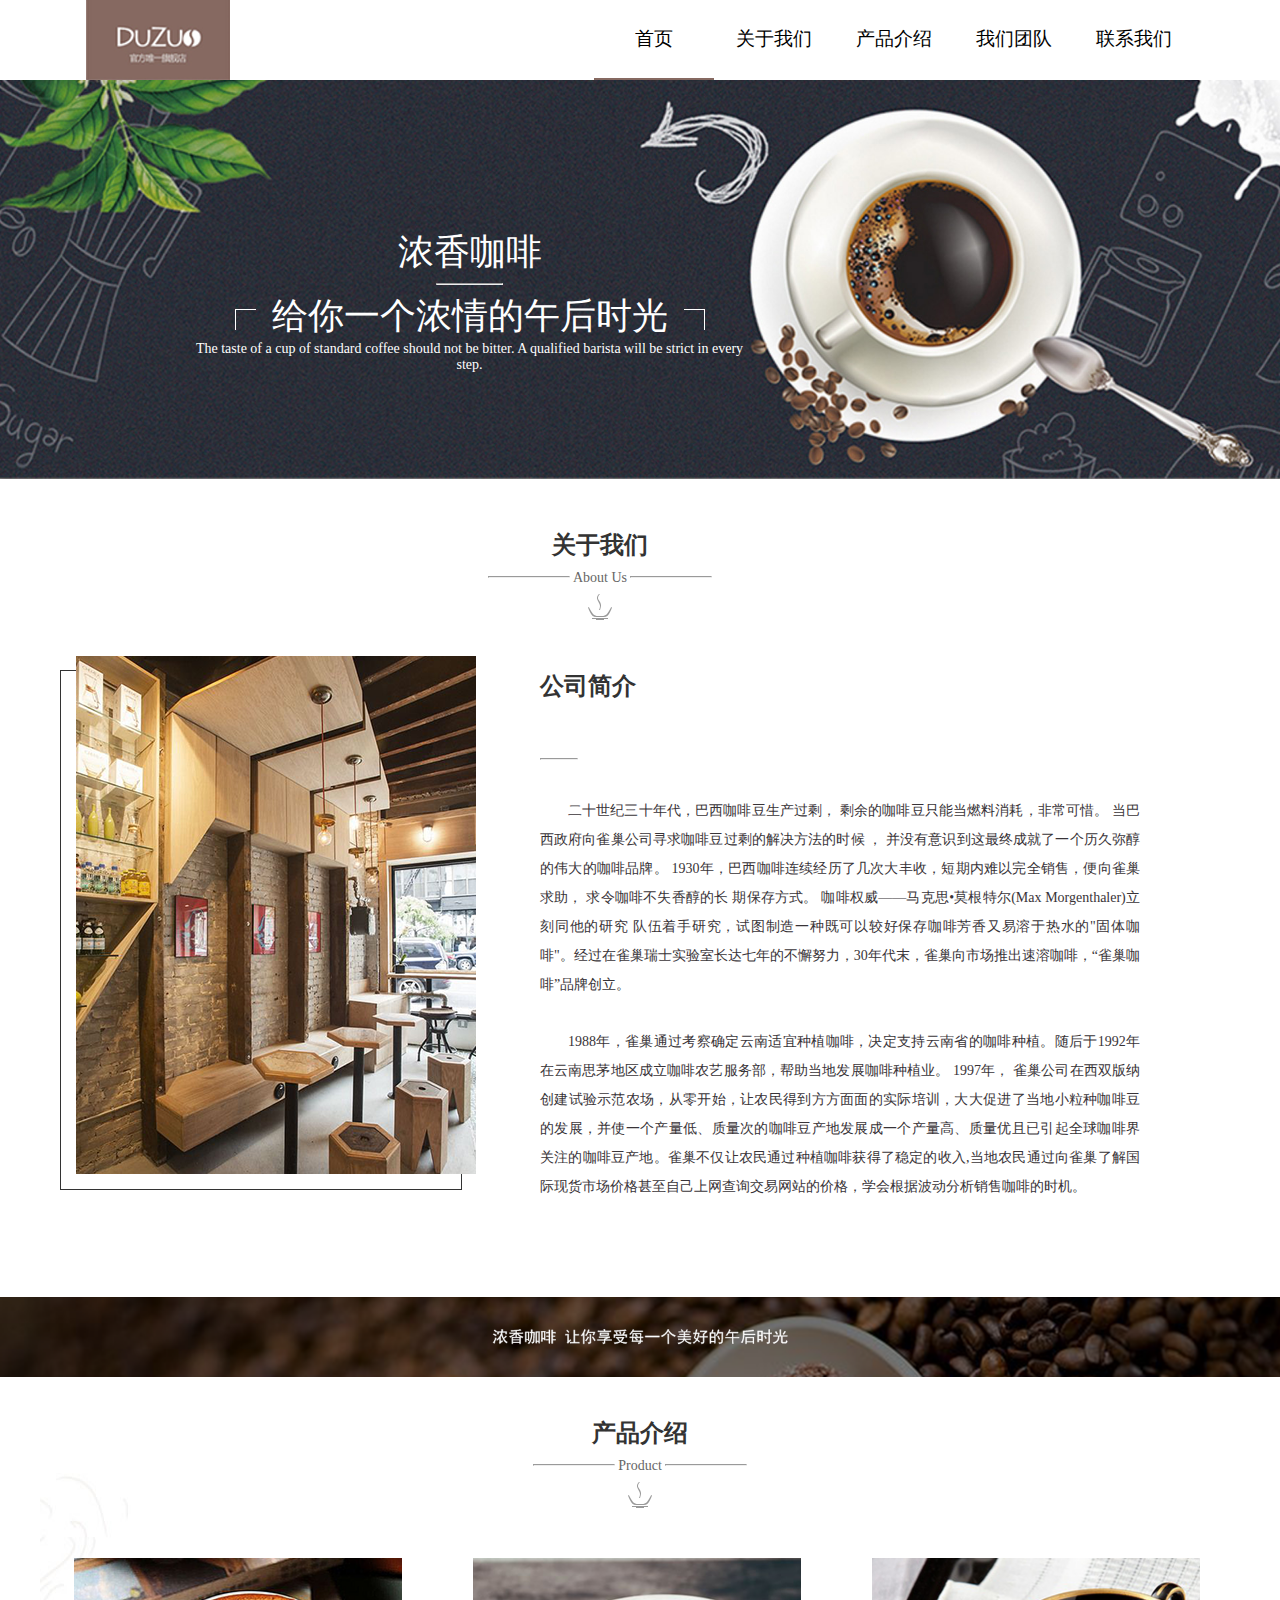
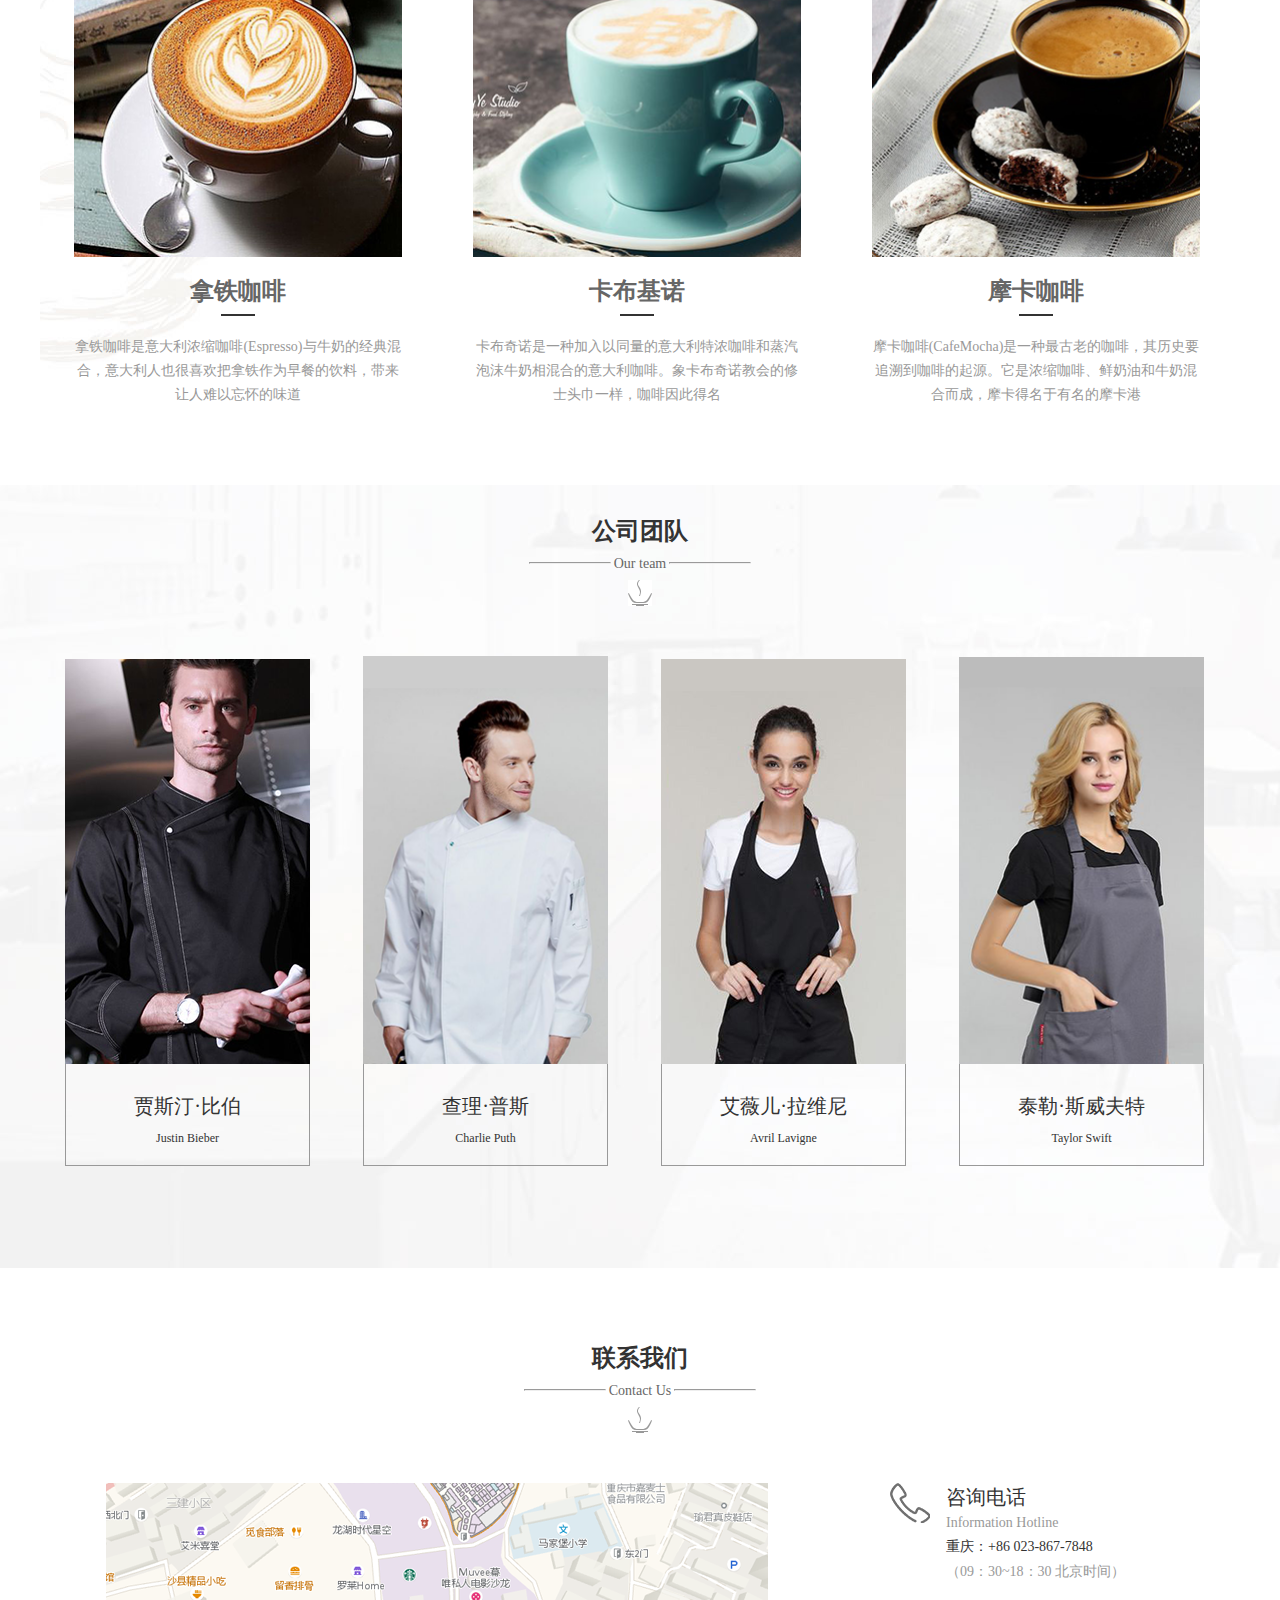
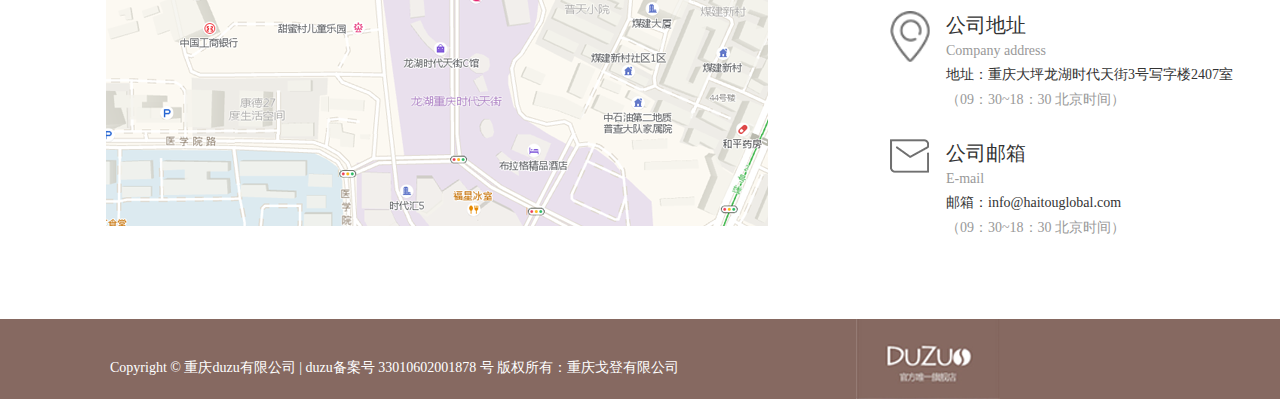
<file: code/index.html>
<!DOCTYPE html>
<html>
	<head>
		<meta charset="UTF-8">
		<title>首页</title>
		<link rel="stylesheet" type="text/css" href="css/reset.css"/>
		<link rel="stylesheet" type="text/css" href="css/index.css"/>
	</head>
	<body>
		<!--头部-->
		<header class="w1200 clearfix">
			<!--logo-->
			<div class="logo fl">
				<a href="#"><img src="images/logo.png"/></a>
			</div>
			<!--导航条-->
			<ul class="nav fr clearfix">
				<li class="nav_on"><a href="index.html">首页</a></li>
				<li><a href="about_profile.html">关于我们</a></li>
				<li><a href="product_nt.html">产品介绍</a></li>
				<li><a href="team_jsd.html">我们团队</a></li>
				<li><a href="contact.html">联系我们</a></li>
			</ul>
		</header>
		<!--内容-->
		<section class="main">
			<!--轮播图-->
			<div class="banner">
				<img src="images/index/banner1.jpg" alt=""/>
				<div class="bannerContent">
					<div class="bannerTxt">
						<h3>浓香咖啡</h3>
						<hr />
						<h3><span></span>给你一个浓情的午后时光<span></span></h3>
						<h5>The taste of a cup of standard coffee should not be bitter. A qualified barista will be strict in every step.</h5>
					</div>
				</div>
				
			</div>
			<!--About Us-->
			<div class="about w1200 clearfix">
				<div class="titles">
					<h3>关于我们</h3>
					<hr />
					<p>About Us</p>
					<hr />
					<img src="images/index/little_cofe.png" alt="" />
				</div>
				<div class="about_one fl">
					<img src="images/index/about1.png" alt=""/>
				</div>
				<div class="about_two fr">
					<h3>公司简介</h3>
					<hr />
					<p>二十世纪三十年代，巴西咖啡豆生产过剩， 剩余的咖啡豆只能当燃料消耗，非常可惜。 当巴西政府向雀巢公司寻求咖啡豆过剩的解决方法的时候 ， 并没有意识到这最终成就了一个历久弥醇的伟大的咖啡品牌。 1930年，巴西咖啡连续经历了几次大丰收，短期内难以完全销售，便向雀巢求助， 求令咖啡不失香醇的长 期保存方式。 咖啡权威——马克思•莫根特尔(Max Morgenthaler)立刻同他的研究 队伍着手研究，试图制造一种既可以较好保存咖啡芳香又易溶于热水的"固体咖啡"。经过在雀巢瑞士实验室长达七年的不懈努力，30年代末，雀巢向市场推出速溶咖啡，“雀巢咖啡”品牌创立。</p>
					<p>1988年，雀巢通过考察确定云南适宜种植咖啡，决定支持云南省的咖啡种植。随后于1992年在云南思茅地区成立咖啡农艺服务部，帮助当地发展咖啡种植业。 1997年， 雀巢公司在西双版纳创建试验示范农场，从零开始，让农民得到方方面面的实际培训，大大促进了当地小粒种咖啡豆的发展，并使一个产量低、质量次的咖啡豆产地发展成一个产量高、质量优且已引起全球咖啡界关注的咖啡豆产地。雀巢不仅让农民通过种植咖啡获得了稳定的收入,当地农民通过向雀巢了解国际现货市场价格甚至自己上网查询交易网站的价格，学会根据波动分析销售咖啡的时机。</p>
				</div>
			</div>
			<div class="banner1">
				<img src="images/index/banners.png" alt=""/>
			</div>
			<!--产品介绍-->
			<div class="product w1200 clearfix">
				<div class="titles">
					<h3>产品介绍</h3>
					<hr />
					<p>Product</p>
					<hr />
					<img src="images/index/little_cofe.png" alt="" />
				</div>
				<div class="product_one">
					<div>
						<img src="images/index/poducte1.png" alt="" />
						<div><a href="product_nt.html"><img src="images/index/search.png"/></a></div>
					</div>
					<h3><a href="product_nt.html">拿铁咖啡</a></h3>
					<hr />
					<p><a href="product_nt.html">拿铁咖啡是意大利浓缩咖啡(Espresso)与牛奶的经典混合，意大利人也很喜欢把拿铁作为早餐的饮料，带来让人难以忘怀的味道</a></p>
				</div>
				<div class="product_one">
					<div>
						<img src="images/index/poducte2.png" alt="" />
						<div><a href="product_kbjl.html"><img src="images/index/search.png"/></a></div>
					</div>
					<h3><a href="product_kbjl.html">卡布基诺</a></h3>
					<hr />
					<p><a href="product_kbjl.html">卡布奇诺是一种加入以同量的意大利特浓咖啡和蒸汽泡沫牛奶相混合的意大利咖啡。象卡布奇诺教会的修士头巾一样，咖啡因此得名</a></p>
				</div>
				<div class="product_one">
					<div>
						<img src="images/index/poducte3.png" alt="" />
						<div><a href="product_mk.html"><img src="images/index/search.png"/></a></div>
					</div>
					<h3><a href="product_mk.html">摩卡咖啡</a></h3>
					<hr />
					<p><a href="product_mk.html">摩卡咖啡(CafeMocha)是一种最古老的咖啡，其历史要追溯到咖啡的起源。它是浓缩咖啡、鲜奶油和牛奶混合而成，摩卡得名于有名的摩卡港</a></p>
				</div>
			</div>
			<!--公司团队-->
			<div class="team clearfix">
				<div class="w1200">
					<div class="titles">
						<h3>公司团队</h3>
						<hr />
						<p>Our team</p>
						<hr />
						<img src="images/index/little_cofe.png" alt="" />
					</div>
					<div class="team_one">
						<div>
							<a href="team_jsd.html"><img src="images/index/team1.png" alt=""/></a>
						</div>
						<div class="team_txt">
							<h3>贾斯汀·比伯</h3>
							<p>Justin Bieber</p>
							<div>
								<h3><a href="team_jsd.html">贾斯汀·比伯</a></h3>
								<hr />
								<p><a href="team_jsd.html">贾斯汀出生于1994年3月1日的加拿大安大略省伦敦的圣若...</a></p>
							</div>
						</div>
					</div>
					<div class="team_one">
						<div>
							<a href="team_cl.html"><img src="images/index/team2.png" alt=""/></a>
						</div>
						<div class="team_txt">
							<h3>查理·普斯</h3>
							<p>Charlie Puth</p>
							<div>
								<h3><a href="team_cl.html">查理·普斯</a></h3>
								<hr />
								<p><a href="team_cl.html">Charlie Puth</a></p>
							</div>
						</div>
					</div>
					<div class="team_one">
						<div>
							<a href="team_awe.html"><img src="images/index/team3.png" alt=""/></a>
						</div>
						<div class="team_txt">
							<h3>艾薇儿·拉维尼</h3>
							<p>Avril Lavigne</p>
							<div>
								<h3><a href="team_awe.html">艾薇儿·拉维尼</a></h3>
								<hr />
								<p><a href="team_awe.html">Avril Lavigne</a></p>
							</div>
						</div>
					</div>
					<div class="team_one">
						<div>
							<a href="team_tl.html"><img src="images/index/team4.png" alt=""/></a>
						</div>
						<div class="team_txt">
							<h3>泰勒·斯威夫特</h3>
							<p>Taylor Swift</p>
							<div>
								<h3><a href="team_tl.html">泰勒·斯威夫特</a></h3>
								<hr />
								<p><a href="team_tl.html">Taylor Swift</a></p>
							</div>
						</div>
					</div>
				</div>
			</div>
			<!--联系我们-->
			<div class="contact w1200 clearfix">
				<div class="titles">
					<h3>联系我们</h3>
					<hr />
					<p>Contact Us</p>
					<hr />
					<img src="images/index/little_cofe.png" alt="" />
				</div>
				<div class="contact_one fl">
					<img src="images/index/bigMap.png" alt="" />
				</div>
				<ul class="contact_two fr">
					<li class="clearfix">
						<img class="fl" src="images/phone.png" alt="" />
						<div class="contact_two_txt fl">
							<h3>咨询电话</h3>
							<p>Information Hotline</p>
							<h4>重庆：+86 023-867-7848</h4>
							<p>（09：30~18：30 北京时间）</p>
						</div>
					</li>
					<li class="clearfix">
						<img class="fl" src="images/map.png" alt="" />
						<div class="contact_two_txt fl">
							<h3>公司地址</h3>
							<p>Company address</p>
							<h4>地址：重庆大坪龙湖时代天街3号写字楼2407室</h4>
							<p>（09：30~18：30 北京时间）</p>
						</div>
					</li>
					<li class="clearfix">
						<img class="fl" src="images/email.png" alt="" />
						<div class="contact_two_txt fl">
							<h3>公司邮箱</h3>
							<p>E-mail</p>
							<h4>邮箱：info@haitouglobal.com</h4>
							<p>（09：30~18：30 北京时间）</p>
						</div>
					</li>
				</ul>
			</div>
			
		</section>
		<!--底部-->
		<footer>
			<div class="w1200">
				<div>Copyright © 重庆duzu有限公司 | duzu备案号 33010602001878 号 版权所有：重庆戈登有限公司</div>
				<img src="images/logo.png"/>
			</div>
		</footer>
	</body>
</html>
</file>
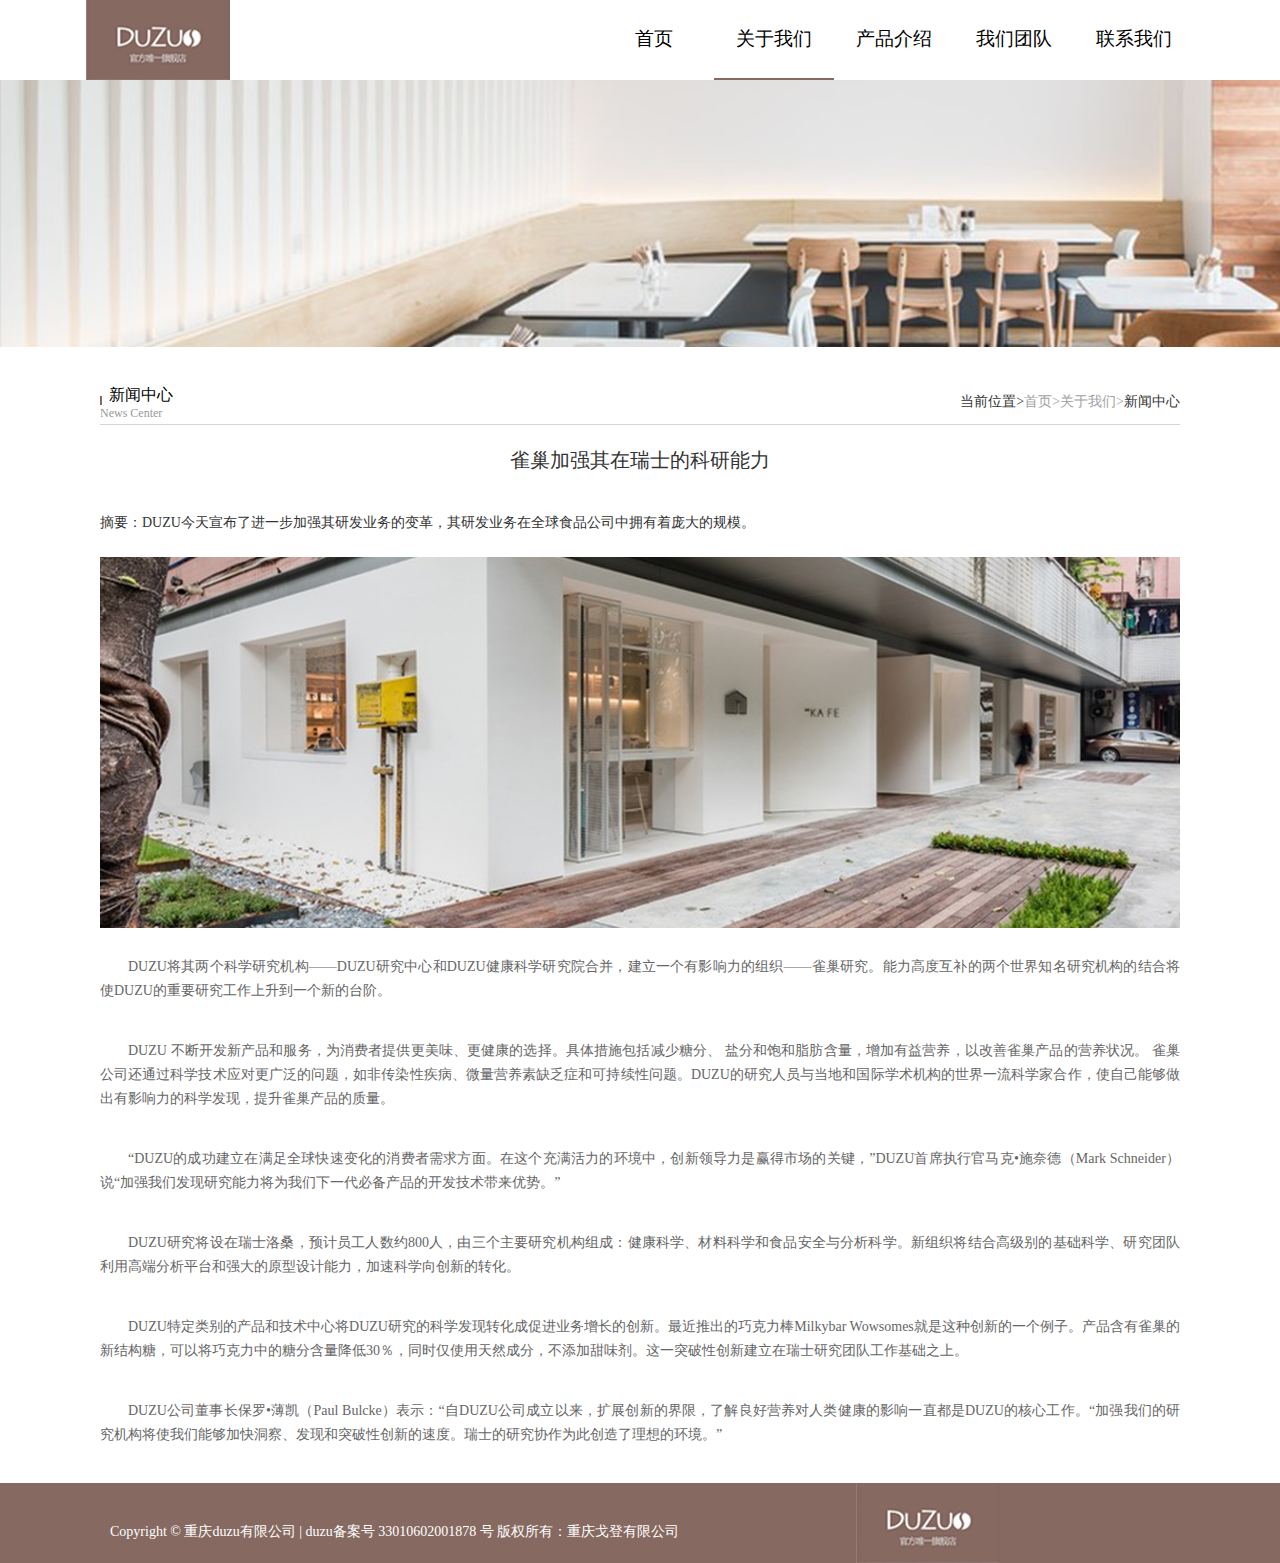
<file: code/about_center.html>
<!DOCTYPE html>
<html>
	<head>
		<meta charset="UTF-8">
		<title>公司简介</title>
		<link rel="stylesheet" type="text/css" href="css/reset.css"/>
		<link rel="stylesheet" type="text/css" href="css/index.css"/>
		<link rel="stylesheet" type="text/css" href="css/public.css"/>
		<link rel="stylesheet" type="text/css" href="css/about.css"/>
	</head>
	<body>
		<!--头部-->
		<header class="w1200 clearfix">
			<!--logo-->
			<div class="logo fl">
				<a href="#"><img src="images/logo.png"/></a>
			</div>
			<!--导航条-->
			<ul class="nav fr clearfix">
				<li><a href="index.html">首页</a></li>
				<li class="nav_on"><a href="about_profile.html">关于我们</a></li>
				<li><a href="product_nt.html">产品介绍</a></li>
				<li><a href="team_jsd.html">我们团队</a></li>
				<li><a href="contact.html">联系我们</a></li>
			</ul>
		</header>
		<!--内容-->
		<section class="main">
			<!-- 轮播图 -->
			<div class="banner">
				<img src="images/about/banner1.png" alt="">
			</div>
			<div class="w1200">
				<!-- 导航当前位置 -->
				<div class="nav_address clearfix">
					<div class="nav_address_l fl">
						<i></i><span><a href="about_news.html">新闻中心</a></span>
						<div>News Center</div>
					</div>
					<div class="nav_address_r fr">
						<span>当前位置></span><a href="index.html">首页></a><a href="#">关于我们></a><a href="#">新闻中心</a>
					</div>		
				</div>
				<div class="centerMain w1080">
					<h3>雀巢加强其在瑞士的科研能力</h3>
					<h4>摘要：DUZU今天宣布了进一步加强其研发业务的变革，其研发业务在全球食品公司中拥有着庞大的规模。</h4>
					<img src="images/about/center.png" alt="" />
					<p>DUZU将其两个科学研究机构——DUZU研究中心和DUZU健康科学研究院合并，建立一个有影响力的组织——雀巢研究。能力高度互补的两个世界知名研究机构的结合将使DUZU的重要研究工作上升到一个新的台阶。</p>
					<p>DUZU 不断开发新产品和服务，为消费者提供更美味、更健康的选择。具体措施包括减少糖分、 盐分和饱和脂肪含量，增加有益营养，以改善雀巢产品的营养状况。 雀巢公司还通过科学技术应对更广泛的问题，如非传染性疾病、微量营养素缺乏症和可持续性问题。DUZU的研究人员与当地和国际学术机构的世界一流科学家合作，使自己能够做出有影响力的科学发现，提升雀巢产品的质量。</p>
					<p>“DUZU的成功建立在满足全球快速变化的消费者需求方面。在这个充满活力的环境中，创新领导力是赢得市场的关键，”DUZU首席执行官马克•施奈德（Mark Schneider）说“加强我们发现研究能力将为我们下一代必备产品的开发技术带来优势。”</p>
					<p>DUZU研究将设在瑞士洛桑，预计员工人数约800人，由三个主要研究机构组成：健康科学、材料科学和食品安全与分析科学。新组织将结合高级别的基础科学、研究团队利用高端分析平台和强大的原型设计能力，加速科学向创新的转化。</p>
					<p>DUZU特定类别的产品和技术中心将DUZU研究的科学发现转化成促进业务增长的创新。最近推出的巧克力棒Milkybar Wowsomes就是这种创新的一个例子。产品含有雀巢的新结构糖，可以将巧克力中的糖分含量降低30％，同时仅使用天然成分，不添加甜味剂。这一突破性创新建立在瑞士研究团队工作基础之上。</p>
					<p>DUZU公司董事长保罗•薄凯（Paul Bulcke）表示：“自DUZU公司成立以来，扩展创新的界限，了解良好营养对人类健康的影响一直都是DUZU的核心工作。“加强我们的研究机构将使我们能够加快洞察、发现和突破性创新的速度。瑞士的研究协作为此创造了理想的环境。”</p>
				</div>
			</div>
		</section>
		<!--底部-->
		<footer>
			<div class="w1200">
				<div>Copyright © 重庆duzu有限公司 | duzu备案号 33010602001878 号 版权所有：重庆戈登有限公司</div>
				<img src="images/logo.png"/>
			</div>
		</footer>
	</body>
</html>
</file>
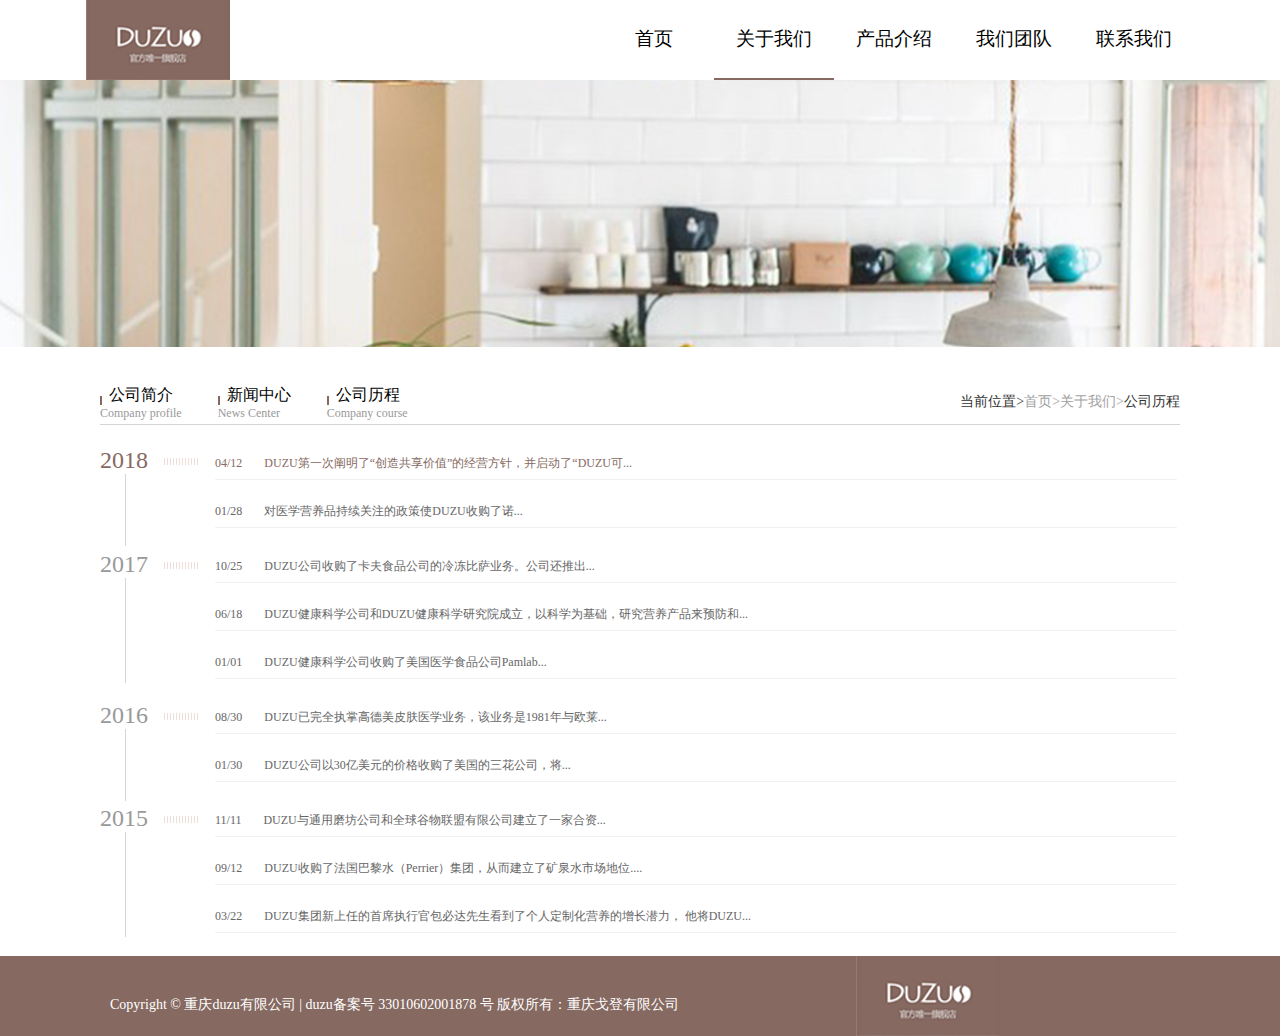
<file: code/about_course.html>
<!DOCTYPE html>
<html>
	<head>
		<meta charset="UTF-8">
		<title>公司简介</title>
		<link rel="stylesheet" type="text/css" href="css/reset.css"/>
		<link rel="stylesheet" type="text/css" href="css/index.css"/>
		<link rel="stylesheet" type="text/css" href="css/public.css"/>
		<link rel="stylesheet" type="text/css" href="css/about.css"/>
	</head>
	<body>
		<!--头部-->
		<header class="w1200 clearfix">
			<!--logo-->
			<div class="logo fl">
				<a href="#"><img src="images/logo.png"/></a>
			</div>
			<!--导航条-->
			<ul class="nav fr clearfix">
				<li><a href="index.html">首页</a></li>
				<li class="nav_on"><a href="about_profile.html">关于我们</a></li>
				<li><a href="product_nt.html">产品介绍</a></li>
				<li><a href="team_jsd.html">我们团队</a></li>
				<li><a href="contact.html">联系我们</a></li>
			</ul>
		</header>
		<!--内容-->
		<section class="main">
			<!-- 轮播图 -->
			<div class="banner">
				<img src="images/about/banner3.png" alt="">
			</div>
			<div class="w1200">
				<!-- 导航当前位置 -->
				<div class="nav_address clearfix">
					<div class="nav_address_l fl">
						<i></i><span><a href="about_profile.html">公司简介</a></span>
						<div>Company profile</div>
					</div>
					<div class="nav_address_l fl">
						<i></i><span><a href="about_news.html">新闻中心</a></span>
						<div>News Center</div>
					</div>
					<div class="nav_address_l fl">
						<i></i><span><a href="about_course.html">公司历程</a></span>
						<div>Company course</div>
					</div>
					<div class="nav_address_r fr">
						<span>当前位置></span><a href="index.html">首页></a><a href="#">关于我们></a><a href="#">公司历程</a>
					</div>		
				</div>
				<!--时间轴显示内容部分-->
				<ul class="courseMain w1080">
					<li class="clearfix course_on">
						<div class="courseDates clearfix">
							<h3>2018</h3>
							<div><span></span><span></span><span></span><span></span><span></span><span></span><span></span><span></span><span></span><span></span><span></span><span></span></div>
							<em></em>
						</div>
						<!--右边的文章标题-->
						<ul class="courseTxt">
							<li>
								<h4><a href="#"><span>04/12</span>DUZU第一次阐明了“创造共享价值”的经营方针，并启动了“DUZU可...</a></h4>
							</li>
							<li>	
								<h4><a href="#"><span>01/28</span>对医学营养品持续关注的政策使DUZU收购了诺...</a></h4>
							</li>
						</ul>
					</li>
					<li class="clearfix">
						<div class="courseDates clearfix">
							<h3>2017</h3>
							<div><span></span><span></span><span></span><span></span><span></span><span></span><span></span><span></span><span></span><span></span><span></span><span></span></div>
							<em></em>
						</div>
						<!--右边的文章标题-->
						<ul class="courseTxt">
							<li>
								<h4><a href="#"><span>10/25</span>DUZU公司收购了卡夫食品公司的冷冻比萨业务。公司还推出...</a></h4>
							</li>
							<li>	
								<h4><a href="#"><span>06/18</span>DUZU健康科学公司和DUZU健康科学研究院成立，以科学为基础，研究营养产品来预防和...</a></h4>
							</li>
								<li>	
								<h4><a href="#"><span>01/01</span>DUZU健康科学公司收购了美国医学食品公司Pamlab...</a></h4>
							</li>
						</ul>
					</li>
					<li class="clearfix">
						<div class="courseDates clearfix">
							<h3>2016</h3>
							<div><span></span><span></span><span></span><span></span><span></span><span></span><span></span><span></span><span></span><span></span><span></span><span></span></div>
							<em></em>
						</div>
						<!--右边的文章标题-->
						<ul class="courseTxt">
							<li>
								<h4><a href="#"><span>08/30</span>DUZU已完全执掌高德美皮肤医学业务，该业务是1981年与欧莱...</a></h4>
							</li>
							<li>	
								<h4><a href="#"><span>01/30</span>DUZU公司以30亿美元的价格收购了美国的三花公司，将...</a></h4>
							</li>
						</ul>
					</li>
						<li class="clearfix">
						<div class="courseDates clearfix">
							<h3>2015</h3>
							<div><span></span><span></span><span></span><span></span><span></span><span></span><span></span><span></span><span></span><span></span><span></span><span></span></div>
							<em></em>
						</div>
						<!--右边的文章标题-->
						<ul class="courseTxt">
							<li>
								<h4><a href="#"><span>11/11</span>DUZU与通用磨坊公司和全球谷物联盟有限公司建立了一家合资...</a></h4>
							</li>
							<li>	
								<h4><a href="#"><span>09/12</span>DUZU收购了法国巴黎水（Perrier）集团，从而建立了矿泉水市场地位....</a></h4>
							</li>
							<li>	
								<h4><a href="#"><span>03/22</span>DUZU集团新上任的首席执行官包必达先生看到了个人定制化营养的增长潜力， 他将DUZU...</a></h4>
							</li>
						</ul>
					</li>
				</ul>
			</div>
		</section>
		<!--底部-->
		<footer>
			<div class="w1200">
				<div>Copyright © 重庆duzu有限公司 | duzu备案号 33010602001878 号 版权所有：重庆戈登有限公司</div>
				<img src="images/logo.png"/>
			</div>
		</footer>
	</body>
</html>
</file>
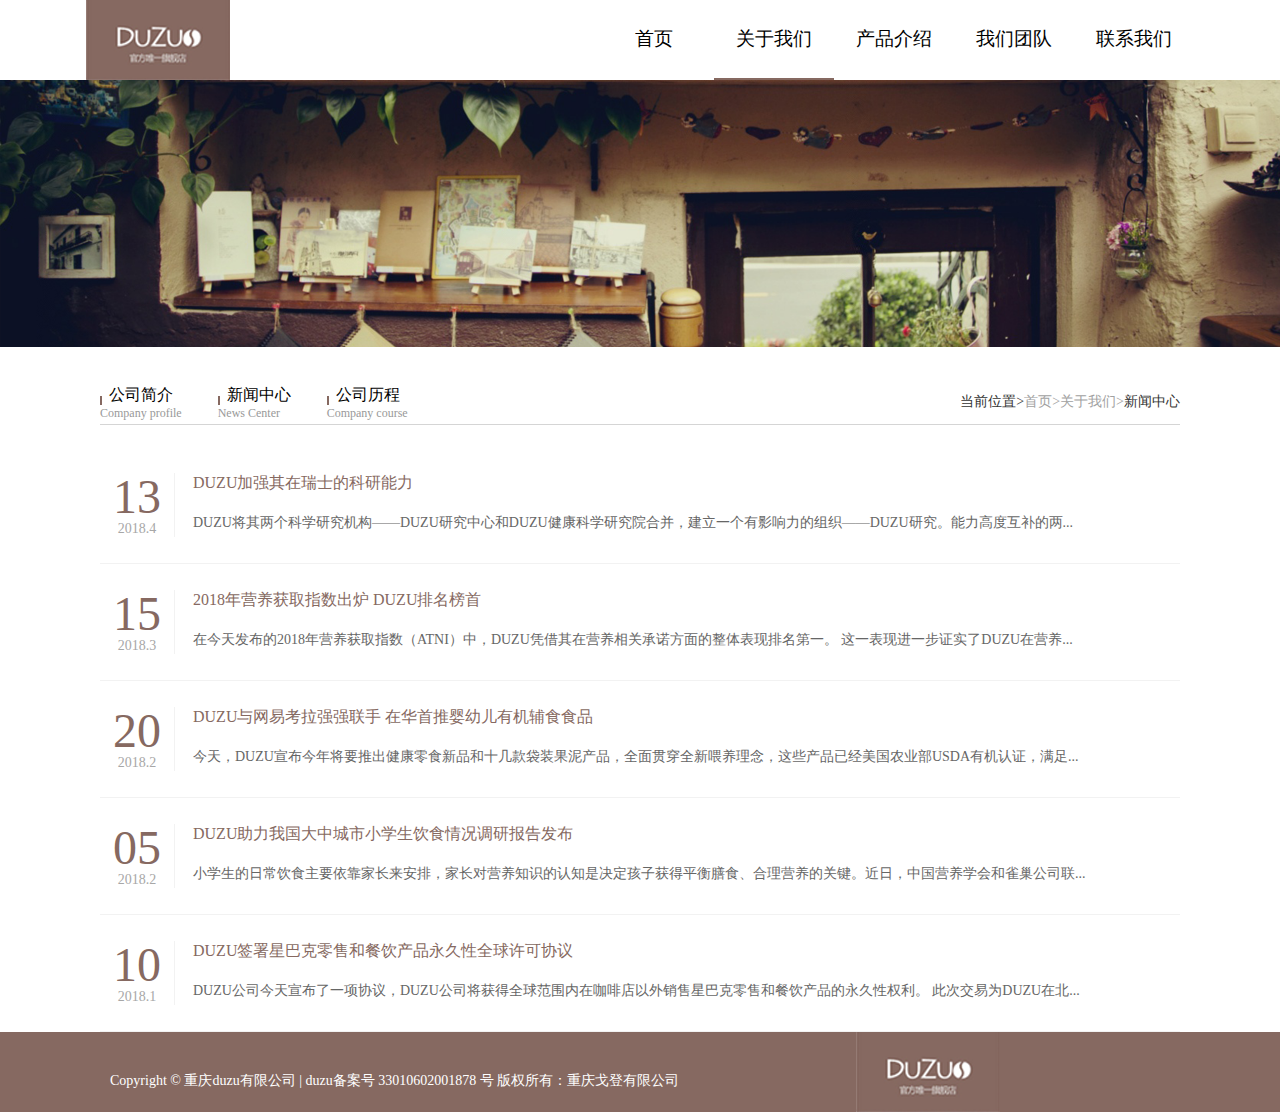
<file: code/about_news.html>
<!DOCTYPE html>
<html>
	<head>
		<meta charset="UTF-8">
		<title>公司简介</title>
		<link rel="stylesheet" type="text/css" href="css/reset.css"/>
		<link rel="stylesheet" type="text/css" href="css/index.css"/>
		<link rel="stylesheet" type="text/css" href="css/public.css"/>
		<link rel="stylesheet" type="text/css" href="css/about.css"/>
	</head>
	<body>
		<!--头部-->
		<header class="w1200 clearfix">
			<!--logo-->
			<div class="logo fl">
				<a href="#"><img src="images/logo.png"/></a>
			</div>
			<!--导航条-->
			<ul class="nav fr clearfix">
				<li><a href="index.html">首页</a></li>
				<li class="nav_on"><a href="about_profile.html">关于我们</a></li>
				<li><a href="product_nt.html">产品介绍</a></li>
				<li><a href="team_jsd.html">我们团队</a></li>
				<li><a href="contact.html">联系我们</a></li>
			</ul>
		</header>
		<!--内容-->
		<section class="main">
			<!-- 轮播图 -->
			<div class="banner">
				<img src="images/about/banner2.png" alt="">
			</div>
			<div class="w1200">
				<!-- 导航当前位置 -->
				<div class="nav_address clearfix">
					<div class="nav_address_l fl">
						<i></i><span><a href="about_profile.html">公司简介</a></span>
						<div>Company profile</div>
					</div>
					<div class="nav_address_l fl">
						<i></i><span><a href="about_news.html">新闻中心</a></span>
						<div>News Center</div>
					</div>
					<div class="nav_address_l fl">
						<i></i><span><a href="about_course.html">公司历程</a></span>
						<div>Company course</div>
					</div>
					<div class="nav_address_r fr">
						<span>当前位置></span><a href="index.html">首页></a><a href="#">关于我们></a><a href="#">新闻中心</a>
					</div>		
				</div>
				<ul class="newsMain  w1080">
					<li class="clearfix">
						<div class="newsDates fl">
							<h1>13</h1>
							<h3>2018.4</h3>
						</div>
						<div class="newsTxt fl">
							<h2><a href="about_center.html">DUZU加强其在瑞士的科研能力</a></h2>
							<p><a href="about_center.html">DUZU将其两个科学研究机构——DUZU研究中心和DUZU健康科学研究院合并，建立一个有影响力的组织——DUZU研究。能力高度互补的两...</a></p>
						</div>
					</li>	
					<li class="clearfix">
						<div class="newsDates fl">
							<h1>15</h1>
							<h3>2018.3</h3>
						</div>
						<div class="newsTxt fl">
							<h2><a href="about_center.html">2018年营养获取指数出炉 DUZU排名榜首</a></h2>
							<p><a href="about_center.html">在今天发布的2018年营养获取指数（ATNI）中，DUZU凭借其在营养相关承诺方面的整体表现排名第一。 这一表现进一步证实了DUZU在营养...</a></p>
						</div>
					</li>
					<li class="clearfix">
						<div class="newsDates fl">
							<h1>20</h1>
							<h3>2018.2</h3>
						</div>
						<div class="newsTxt fl">
							<h2><a href="about_center.html">DUZU与网易考拉强强联手 在华首推婴幼儿有机辅食食品</a></h2>
							<p><a href="about_center.html">今天，DUZU宣布今年将要推出健康零食新品和十几款袋装果泥产品，全面贯穿全新喂养理念，这些产品已经美国农业部USDA有机认证，满足...</a></p>
						</div>
					</li>
					<li class="clearfix">
						<div class="newsDates fl">
							<h1>05</h1>
							<h3>2018.2</h3>
						</div>
						<div class="newsTxt fl">
							<h2><a href="about_center.html">DUZU助力我国大中城市小学生饮食情况调研报告发布</a></h2>
							<p><a href="about_center.html">小学生的日常饮食主要依靠家长来安排，家长对营养知识的认知是决定孩子获得平衡膳食、合理营养的关键。近日，中国营养学会和雀巢公司联...</a></p>
						</div>
					</li>
					<li class="clearfix">
						<div class="newsDates fl">
							<h1>10</h1>
							<h3>2018.1</h3>
						</div>
						<div class="newsTxt fl">
							<h2><a href="about_center.html">DUZU签署星巴克零售和餐饮产品永久性全球许可协议</a></h2>
							<p><a href="about_center.html">DUZU公司今天宣布了一项协议，DUZU公司将获得全球范围内在咖啡店以外销售星巴克零售和餐饮产品的永久性权利。 此次交易为DUZU在北...</a></p>
						</div>
					</li>
				</ul>
			</div>
		</section>
		<!--底部-->
		<footer>
			<div class="w1200">
				<div>Copyright © 重庆duzu有限公司 | duzu备案号 33010602001878 号 版权所有：重庆戈登有限公司</div>
				<img src="images/logo.png"/>
			</div>
		</footer>
	</body>
</html>
</file>
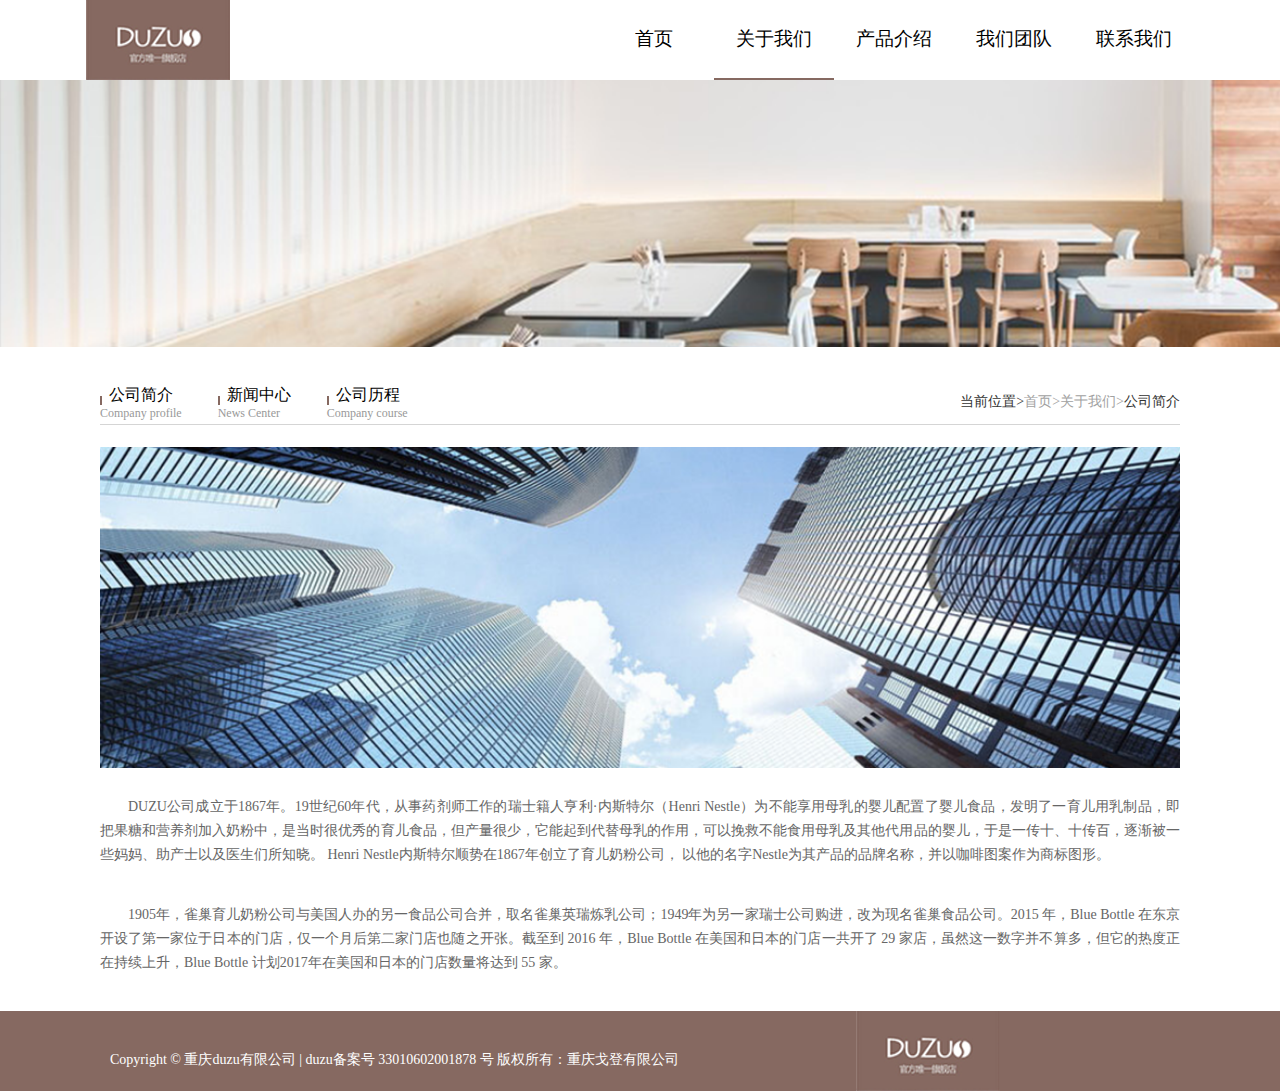
<file: code/about_profile.html>
<!DOCTYPE html>
<html>
	<head>
		<meta charset="UTF-8">
		<title>公司简介</title>
		<link rel="stylesheet" type="text/css" href="css/reset.css"/>
		<link rel="stylesheet" type="text/css" href="css/index.css"/>
		<link rel="stylesheet" type="text/css" href="css/public.css"/>
		<link rel="stylesheet" type="text/css" href="css/about.css"/>
	</head>
	<body>
		<!--头部-->
		<header class="w1200 clearfix">
			<!--logo-->
			<div class="logo fl">
				<a href="#"><img src="images/logo.png"/></a>
			</div>
			<!--导航条-->
			<ul class="nav fr clearfix">
				<li><a href="index.html">首页</a></li>
				<li class="nav_on"><a href="about_profile.html">关于我们</a></li>
				<li><a href="product_nt.html">产品介绍</a></li>
				<li><a href="team_jsd.html">我们团队</a></li>
				<li><a href="contact.html">联系我们</a></li>
			</ul>
		</header>
		<!--内容-->
		<section class="main">
			<!-- 轮播图 -->
			<div class="banner">
				<img src="images/about/banner1.png" alt="">
			</div>
			<div class="w1200">
				<!-- 导航当前位置 -->
				<div class="nav_address clearfix">
					<div class="nav_address_l fl">
						<i></i><span><a href="about_profile.html">公司简介</a></span>
						<div>Company profile</div>
					</div>
					<div class="nav_address_l fl">
						<i></i><span><a href="about_news.html">新闻中心</a></span>
						<div>News Center</div>
					</div>
					<div class="nav_address_l fl">
						<i></i><span><a href="about_course.html">公司历程</a></span>
						<div>Company course</div>
					</div>
					<div class="nav_address_r fr">
						<span>当前位置></span><a href="index.html">首页></a><a href="#">关于我们></a><a href="#">公司简介</a>
					</div>		
				</div>
				<div class="profileMain w1080">
					<img src="images/about/profile.png" alt="" />
					<p>DUZU公司成立于1867年。19世纪60年代，从事药剂师工作的瑞士籍人亨利·内斯特尔（Henri Nestle）为不能享用母乳的婴儿配置了婴儿食品，发明了一育儿用乳制品，即把果糖和营养剂加入奶粉中，是当时很优秀的育儿食品，但产量很少，它能起到代替母乳的作用，可以挽救不能食用母乳及其他代用品的婴儿，于是一传十、十传百，逐渐被一些妈妈、助产士以及医生们所知晓。 Henri Nestle内斯特尔顺势在1867年创立了育儿奶粉公司， 以他的名字Nestle为其产品的品牌名称，并以咖啡图案作为商标图形。</p>
					<p>1905年，雀巢育儿奶粉公司与美国人办的另一食品公司合并，取名雀巢英瑞炼乳公司；1949年为另一家瑞士公司购进，改为现名雀巢食品公司。2015 年，Blue Bottle 在东京开设了第一家位于日本的门店，仅一个月后第二家门店也随之开张。截至到 2016 年，Blue Bottle 在美国和日本的门店一共开了 29 家店，虽然这一数字并不算多，但它的热度正在持续上升，Blue Bottle 计划2017年在美国和日本的门店数量将达到 55 家。</p>
				</div>
			</div>
		</section>
		<!--底部-->
		<footer>
			<div class="w1200">
				<div>Copyright © 重庆duzu有限公司 | duzu备案号 33010602001878 号 版权所有：重庆戈登有限公司</div>
				<img src="images/logo.png"/>
			</div>
		</footer>
	</body>
</html>
</file>
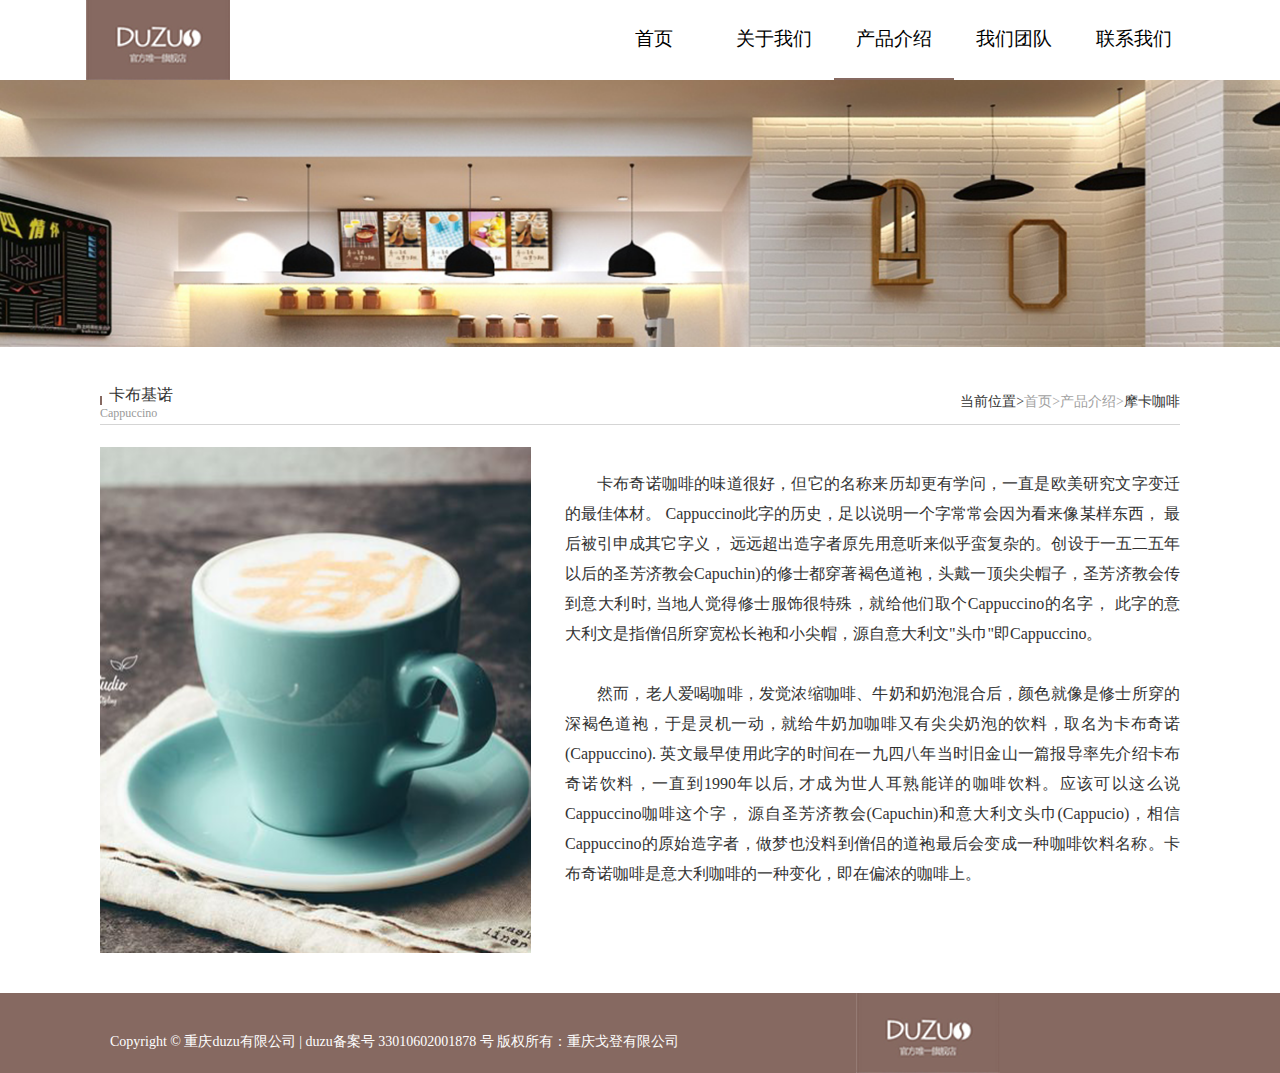
<file: code/product_kbjl.html>
<!DOCTYPE html>
<html lang="en">
<head>
	<meta charset="UTF-8">
	<title>产品展示-卡布基诺</title>
	<link rel="stylesheet" type="text/css" href="css/reset.css"/>
	<link rel="stylesheet" type="text/css" href="css/index.css"/>
	<link rel="stylesheet" type="text/css" href="css/public.css"/>
	<link rel="stylesheet" type="text/css" href="css/products.css"/>
</head>
<body>
	<!--头部-->
	<header class="w1200 clearfix">
		<!--logo-->
		<div class="logo fl">
			<a href="#"><img src="images/logo.png"/></a>
		</div>
		<!--导航条-->
		<ul class="nav fr clearfix">
			<li><a href="index.html">首页</a></li>
			<li><a href="about_profile.html">关于我们</a></li>
			<li class="nav_on"><a href="#">产品介绍</a></li>
			<li><a href="team_jsd.html">我们团队</a></li>
			<li><a href="contact.html">联系我们</a></li>
		</ul>
	</header>
	<!--内容-->
	<section class="main clearfix">
		<!-- 轮播图 -->
		<div class="banner">
			<img src="images/product/banner1.png" alt="">
		</div>
		<div class="w1200">
			<!-- 导航当前位置 -->
			<div class="nav_address clearfix">
				<div class="nav_address_l fl">
					<i></i><span>卡布基诺</span>
					<div>Cappuccino</div>
				</div>
				<div class="nav_address_r fr">
					<span>当前位置></span><a href="index.html">首页></a><a href="#">产品介绍></a><a href="#">摩卡咖啡</a>
				</div>		
			</div>
			<!-- 产品图片 -->
			<div class="productBox fl">
				<img src="images/product/product2.png" alt="">
			</div>
			<div class="productTxt fr">
				<p>卡布奇诺咖啡的味道很好，但它的名称来历却更有学问，一直是欧美研究文字变迁的最佳体材。 Cappuccino此字的历史，足以说明一个字常常会因为看来像某样东西，  最后被引申成其它字义， 远远超出造字者原先用意听来似乎蛮复杂的。创设于一五二五年以后的圣芳济教会Capuchin)的修士都穿著褐色道袍，头戴一顶尖尖帽子，圣芳济教会传到意大利时,  当地人觉得修士服饰很特殊，就给他们取个Cappuccino的名字， 此字的意大利文是指僧侣所穿宽松长袍和小尖帽，源自意大利文"头巾"即Cappuccino。</p>	
				<p>然而，老人爱喝咖啡，发觉浓缩咖啡、牛奶和奶泡混合后，颜色就像是修士所穿的深褐色道袍，于是灵机一动，就给牛奶加咖啡又有尖尖奶泡的饮料，取名为卡布奇诺(Cappuccino). 英文最早使用此字的时间在一九四八年当时旧金山一篇报导率先介绍卡布奇诺饮料，一直到1990年以后, 才成为世人耳熟能详的咖啡饮料。应该可以这么说Cappuccino咖啡这个字， 源自圣芳济教会(Capuchin)和意大利文头巾(Cappucio)，相信Cappuccino的原始造字者，做梦也没料到僧侣的道袍最后会变成一种咖啡饮料名称。卡布奇诺咖啡是意大利咖啡的一种变化，即在偏浓的咖啡上。</p>
			</div>
		</div>
	</section>
	<!--底部-->
	<footer>
		<div class="w1200">
			<div>Copyright © 重庆duzu有限公司 | duzu备案号 33010602001878 号 版权所有：重庆戈登有限公司</div>
			<img src="images/logo.png"/>
		</div>
	</footer>
</body>
</html>
</file>
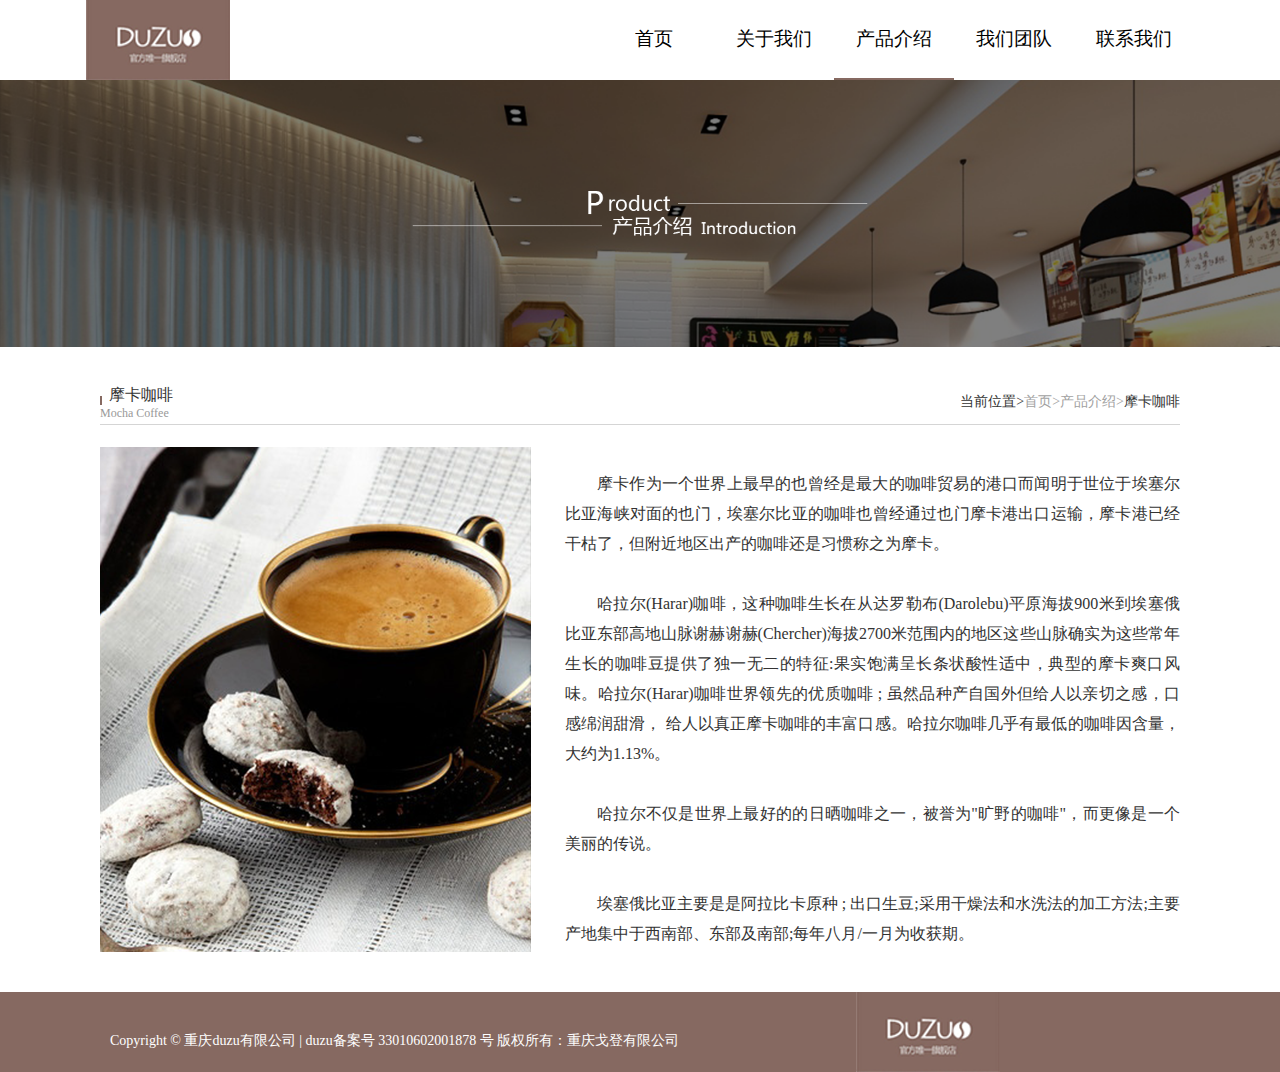
<file: code/product_mk.html>
<!DOCTYPE html>
<html lang="en">
<head>
	<meta charset="UTF-8">
	<title>产品展示-摩卡</title>
	<link rel="stylesheet" type="text/css" href="css/reset.css"/>
	<link rel="stylesheet" type="text/css" href="css/index.css"/>
	<link rel="stylesheet" type="text/css" href="css/public.css"/>
	<link rel="stylesheet" type="text/css" href="css/products.css"/>
</head>
<body>
	<!--头部-->
	<header class="w1200 clearfix">
		<!--logo-->
		<div class="logo fl">
			<a href="#"><img src="images/logo.png"/></a>
		</div>
		<!--导航条-->
		<ul class="nav fr clearfix">
			<li><a href="index.html">首页</a></li>
			<li><a href="#">关于我们</a></li>
			<li class="nav_on"><a href="#">产品介绍</a></li>
			<li><a href="team_jsd.html">我们团队</a></li>
			<li><a href="lxwm.html">联系我们</a></li>
		</ul>
	</header>
	<!--内容-->
	<section class="main clearfix">
		<!-- 轮播图 -->
		<div class="banner">
			<img src="images/product/banner.png" alt="">
		</div>
		<div class="w1200">
			<!-- 导航当前位置 -->
			<div class="nav_address clearfix">
				<div class="nav_address_l fl">
					<i></i><span>摩卡咖啡</span>
					<div>Mocha Coffee</div>
				</div>
				<div class="nav_address_r fr">
					<span>当前位置></span><a href="index.html">首页></a><a href="#">产品介绍></a><a href="#">摩卡咖啡</a>
				</div>		
			</div>
			<!-- 产品图片 -->
			<div class="productBox fl">
				<img src="images/product/product1.png" alt="">
			</div>
			<div class="productTxt fr">
				<p>摩卡作为一个世界上最早的也曾经是最大的咖啡贸易的港口而闻明于世位于埃塞尔比亚海峡对面的也门，埃塞尔比亚的咖啡也曾经通过也门摩卡港出口运输，摩卡港已经干枯了，但附近地区出产的咖啡还是习惯称之为摩卡。</p>
				<p>哈拉尔(Harar)咖啡，这种咖啡生长在从达罗勒布(Darolebu)平原海拔900米到埃塞俄比亚东部高地山脉谢赫谢赫(Chercher)海拔2700米范围内的地区这些山脉确实为这些常年生长的咖啡豆提供了独一无二的特征:果实饱满呈长条状酸性适中，典型的摩卡爽口风味。哈拉尔(Harar)咖啡世界领先的优质咖啡 ; 虽然品种产自国外但给人以亲切之感，口感绵润甜滑， 给人以真正摩卡咖啡的丰富口感。哈拉尔咖啡几乎有最低的咖啡因含量，大约为1.13%。</p>
				<p>哈拉尔不仅是世界上最好的的日晒咖啡之一，被誉为"旷野的咖啡"，而更像是一个美丽的传说。</p>
				<p> 埃塞俄比亚主要是是阿拉比卡原种 ; 出口生豆;采用干燥法和水洗法的加工方法;主要产地集中于西南部、东部及南部;每年八月/一月为收获期。</p>
			</div>
		</div>
	</section>
	<!--底部-->
	<footer>
		<div class="w1200">
			<div>Copyright © 重庆duzu有限公司 | duzu备案号 33010602001878 号 版权所有：重庆戈登有限公司</div>
			<img src="images/logo.png"/>
		</div>
	</footer>
</body>
</html>
</file>
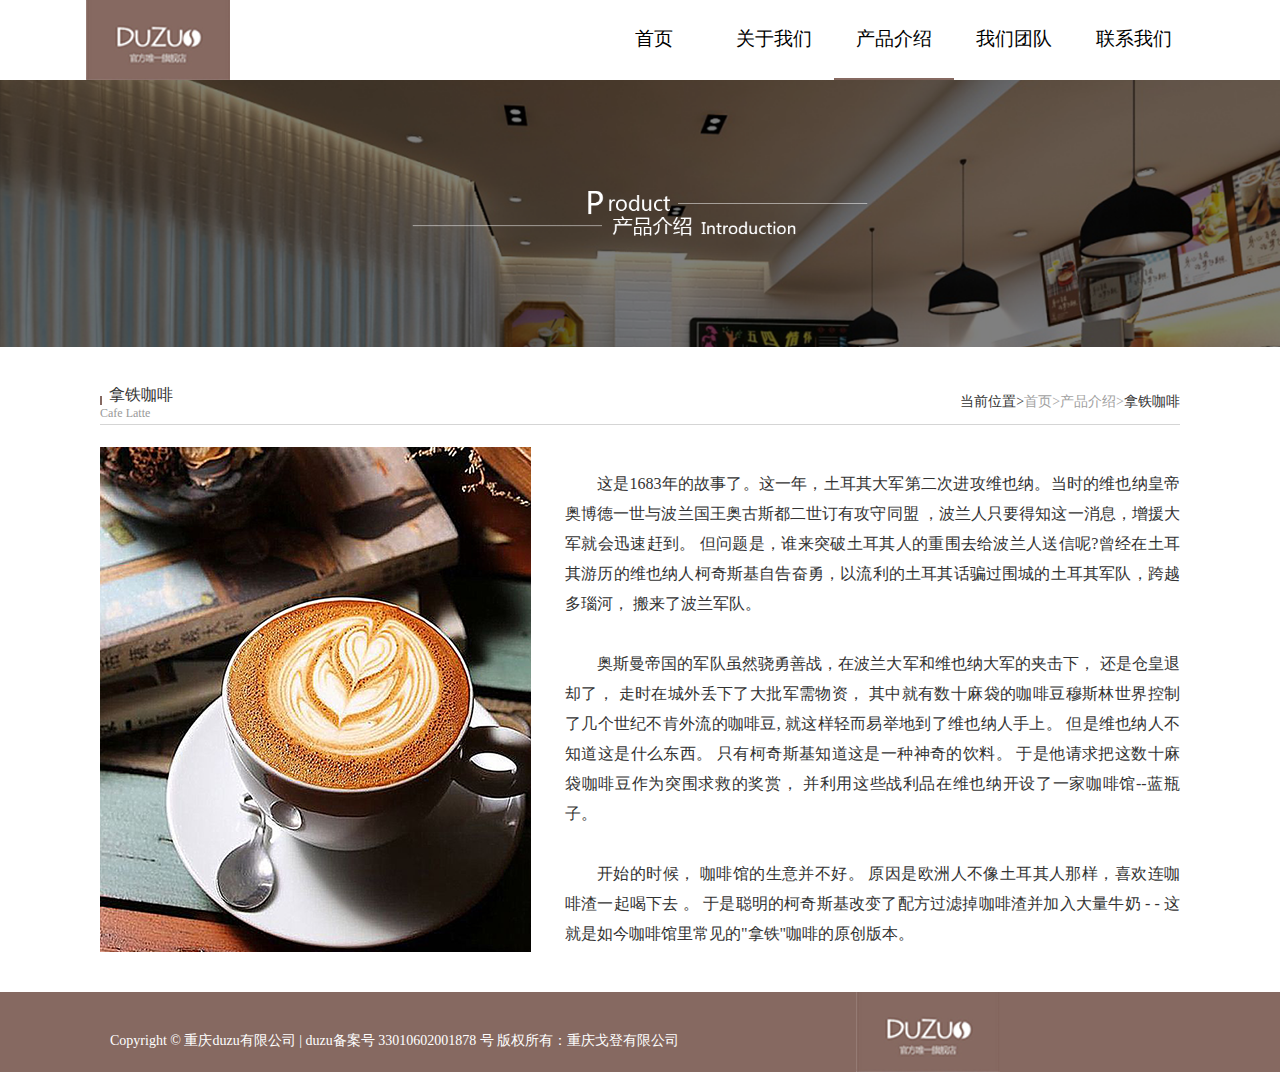
<file: code/product_nt.html>
<!DOCTYPE html>
<html lang="en">
<head>
	<meta charset="UTF-8">
	<title>产品展示-拿铁</title>
	<link rel="stylesheet" type="text/css" href="css/reset.css"/>
	<link rel="stylesheet" type="text/css" href="css/index.css"/>
	<link rel="stylesheet" type="text/css" href="css/public.css"/>
	<link rel="stylesheet" type="text/css" href="css/products.css"/>
</head>
<body>
	<!--头部-->
	<header class="w1200 clearfix">
		<!--logo-->
		<div class="logo fl">
			<a href="#"><img src="images/logo.png"/></a>
		</div>
		<!--导航条-->
		<ul class="nav fr clearfix">
			<li><a href="index.html">首页</a></li>
			<li><a href="about_profile.html">关于我们</a></li>
			<li class="nav_on"><a href="#">产品介绍</a></li>
			<li><a href="team_jsd.html">我们团队</a></li>
			<li><a href="contact.html">联系我们</a></li>
		</ul>
	</header>
	<!--内容-->
	<section class="main clearfix">
		<!-- 轮播图 -->
		<div class="banner">
			<img src="images/product/banner.png" alt="">
		</div>
		<div class="w1200">
			<!-- 导航当前位置 -->
			<div class="nav_address clearfix">
				<div class="nav_address_l fl">
					<i></i><span>拿铁咖啡</span>
					<div>Cafe Latte</div>
				</div>
				<div class="nav_address_r fr">
					<span>当前位置></span><a href="index.html">首页></a><a href="#">产品介绍></a><a href="#">拿铁咖啡</a>
				</div>		
			</div>
			<!-- 产品图片 -->
			<div class="productBox fl">
				<img src="images/product/product.png" alt="">
			</div>
			<div class="productTxt fr">
				<p>这是1683年的故事了。这一年，土耳其大军第二次进攻维也纳。当时的维也纳皇帝奥博德一世与波兰国王奥古斯都二世订有攻守同盟 ，波兰人只要得知这一消息，增援大军就会迅速赶到。 但问题是，谁来突破土耳其人的重围去给波兰人送信呢?曾经在土耳其游历的维也纳人柯奇斯基自告奋勇，以流利的土耳其话骗过围城的土耳其军队，跨越多瑙河， 搬来了波兰军队。</p>
				<p>奥斯曼帝国的军队虽然骁勇善战，在波兰大军和维也纳大军的夹击下， 还是仓皇退却了， 走时在城外丢下了大批军需物资， 其中就有数十麻袋的咖啡豆穆斯林世界控制了几个世纪不肯外流的咖啡豆, 就这样轻而易举地到了维也纳人手上。 但是维也纳人不知道这是什么东西。 只有柯奇斯基知道这是一种神奇的饮料。 于是他请求把这数十麻袋咖啡豆作为突围求救的奖赏， 并利用这些战利品在维也纳开设了一家咖啡馆--蓝瓶子。</p>
				<p>开始的时候， 咖啡馆的生意并不好。 原因是欧洲人不像土耳其人那样，喜欢连咖啡渣一起喝下去 。 于是聪明的柯奇斯基改变了配方过滤掉咖啡渣并加入大量牛奶  - - 这就是如今咖啡馆里常见的"拿铁"咖啡的原创版本。</p>
			</div>
		</div>
	</section>
	<!--底部-->
	<footer>
		<div class="w1200">
			<div>Copyright © 重庆duzu有限公司 | duzu备案号 33010602001878 号 版权所有：重庆戈登有限公司</div>
			<img src="images/logo.png"/>
		</div>
	</footer>
</body>
</html>
</file>
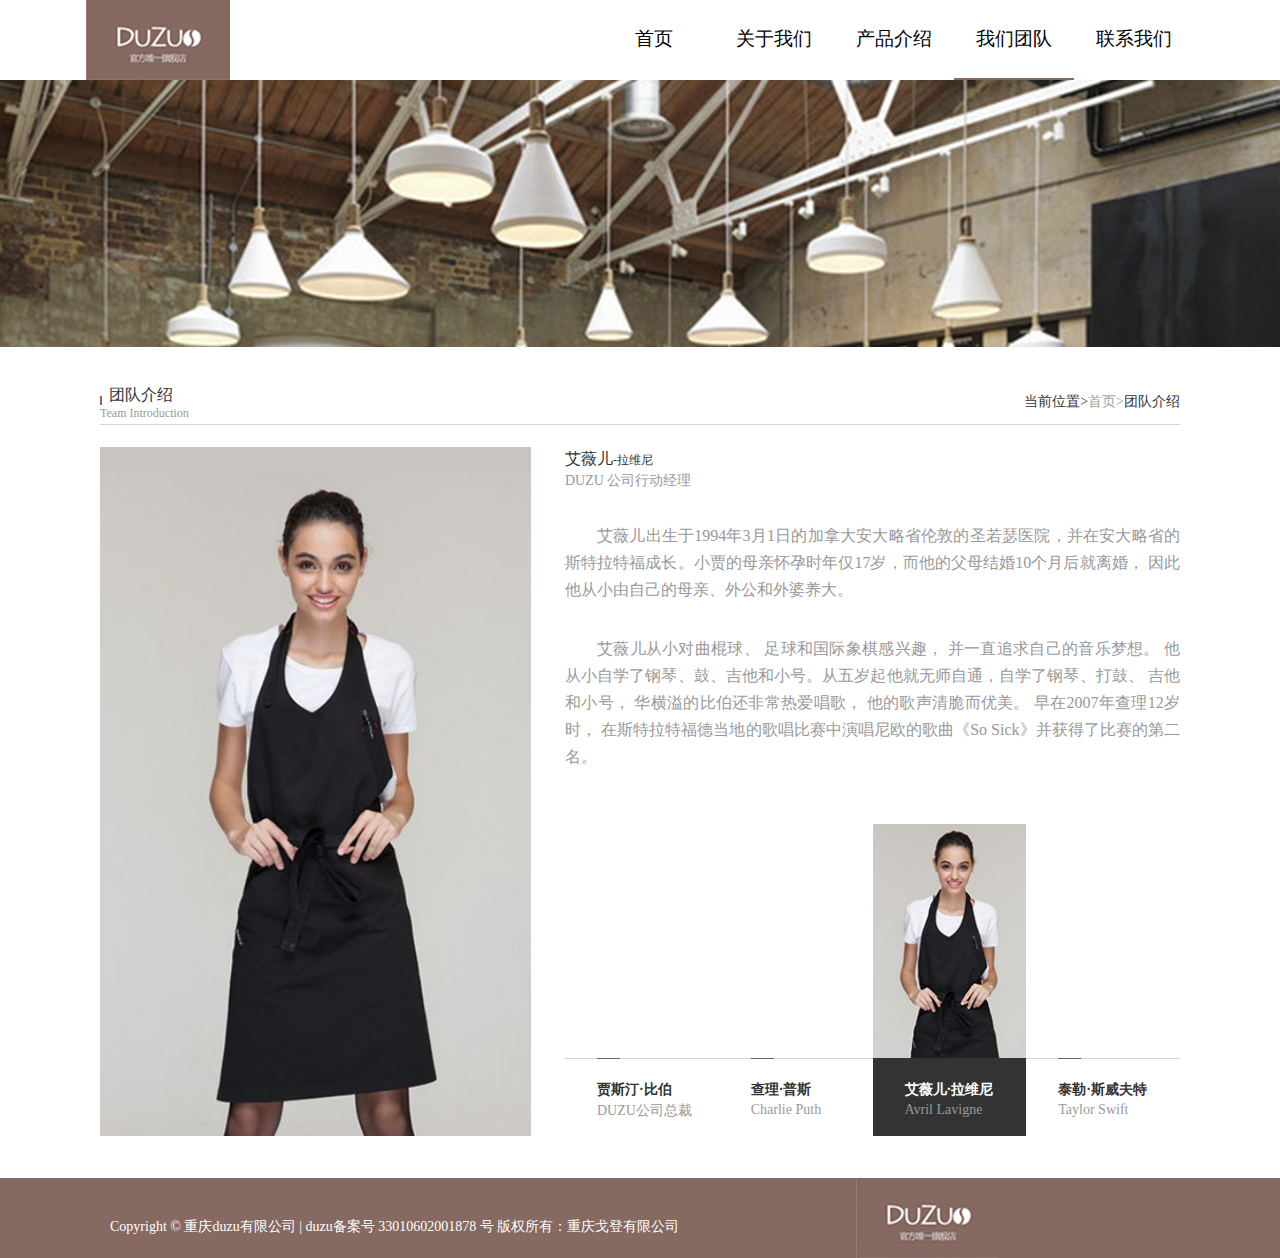
<file: code/team_awe.html>
<!DOCTYPE html>
<html>
<head>
	<meta charset="UTF-8">
	<title>我们团队-艾薇儿·拉维尼</title>
	<link rel="stylesheet" type="text/css" href="css/reset.css"/>
	<link rel="stylesheet" type="text/css" href="css/index.css"/>
	<link rel="stylesheet" type="text/css" href="css/public.css"/>
	<link rel="stylesheet" type="text/css" href="css/teams.css"/>
</head>
<body>
	<!--头部-->
	<header class="w1200 clearfix">
		<!--logo-->
		<div class="logo fl">
			<a href="#"><img src="images/logo.png"/></a>
		</div>
		<!--导航条-->
		<ul class="nav fr clearfix">
			<li><a href="index.html">首页</a></li>
			<li><a href="about_profile.html">关于我们</a></li>
			<li><a href="product_nt.html">产品介绍</a></li>
			<li class="nav_on"><a href="#">我们团队</a></li>
			<li><a href="contact.html">联系我们</a></li>
		</ul>
	</header>
	<!--内容-->
	<section class="main clearfix">
		<!-- 轮播图 -->
		<div class="banner">
			<img src="images/team/banner1.png" alt="">
		</div>
		<div class="w1200">
			<!-- 导航当前位置 -->
			<div class="nav_address clearfix">
				<div class="nav_address_l fl">
					<i></i><span>团队介绍</span>
					<div>Team Introduction</div>
				</div>
				<div class="nav_address_r fr">
					<span>当前位置></span><a href="index.html">首页></a><a href="#">团队介绍</a>
				</div>		
			</div>
			<!-- 团队介绍 -->
			<div class="teamBox fl">
				<img src="images/team/bigPic3.png" alt="">
			</div>
			<div class="teamTxt fr">
				<h3>艾薇儿<span>-拉维尼</span></h3>
				<h4>DUZU 公司行动经理</h4>
				<p>艾薇儿出生于1994年3月1日的加拿大安大略省伦敦的圣若瑟医院，并在安大略省的斯特拉特福成长。小贾的母亲怀孕时年仅17岁，而他的父母结婚10个月后就离婚， 因此他从小由自己的母亲、外公和外婆养大。</p>
				<p>艾薇儿从小对曲棍球、 足球和国际象棋感兴趣，  并一直追求自己的音乐梦想。  他从小自学了钢琴、鼓、吉他和小号。从五岁起他就无师自通，自学了钢琴、打鼓、 吉他和小号， 华横溢的比伯还非常热爱唱歌， 他的歌声清脆而优美。 早在2007年查理12岁时， 在斯特拉特福德当地的歌唱比赛中演唱尼欧的歌曲《So Sick》并获得了比赛的第二名。</p>
			</div>
			<ul class="teamSmall clearfix fr">
				<li>
					<a href="team_jsd.html"><img src="images/team/pic1.png" alt=""/></a>
					<div class="teamName">
						<em></em>
						<h3><a href="team_jsd.html">贾斯汀·比伯</a></h3>
						<p><a href="team_jsd.html">DUZU公司总裁</a></p>
					</div>
				</li>
				<li>
					<a href="team_cl.html"><img src="images/team/pic2.png" alt=""/></a>
					<div class="teamName">
						<em></em>
						<h3><a href="team_cl.html">查理·普斯</a></h3>
						<p><a href="team_cl.html">Charlie Puth</a></p>
					</div>
				</li>
				<li  class="team_on">
					<a href="team_awe.html"><img src="images/team/pic3.png" alt=""/></a>
					<div class="teamName">
						<em></em>
						<h3><a href="team_awe.html">艾薇儿·拉维尼</a></h3>
						<p><a href="team_awe.html">Avril Lavigne</a></p>
					</div>
				</li>
				<li>
					<a href="team_tl.html"><img src="images/team/pic4.png" alt=""/></a>
					<div class="teamName">
						<em></em>
						<h3><a href="team_tl.html">泰勒·斯威夫特</a></h3>
						<p><a href="team_tl.html">Taylor Swift</a></p>
					</div>
				</li>
			</ul>
		</div>
	</section>
	<!--底部-->
	<footer>
		<div class="w1200">
			<div>Copyright © 重庆duzu有限公司 | duzu备案号 33010602001878 号 版权所有：重庆戈登有限公司</div>
			<img src="images/logo.png"/>
		</div>
	</footer>
</body>
</html>
</file>
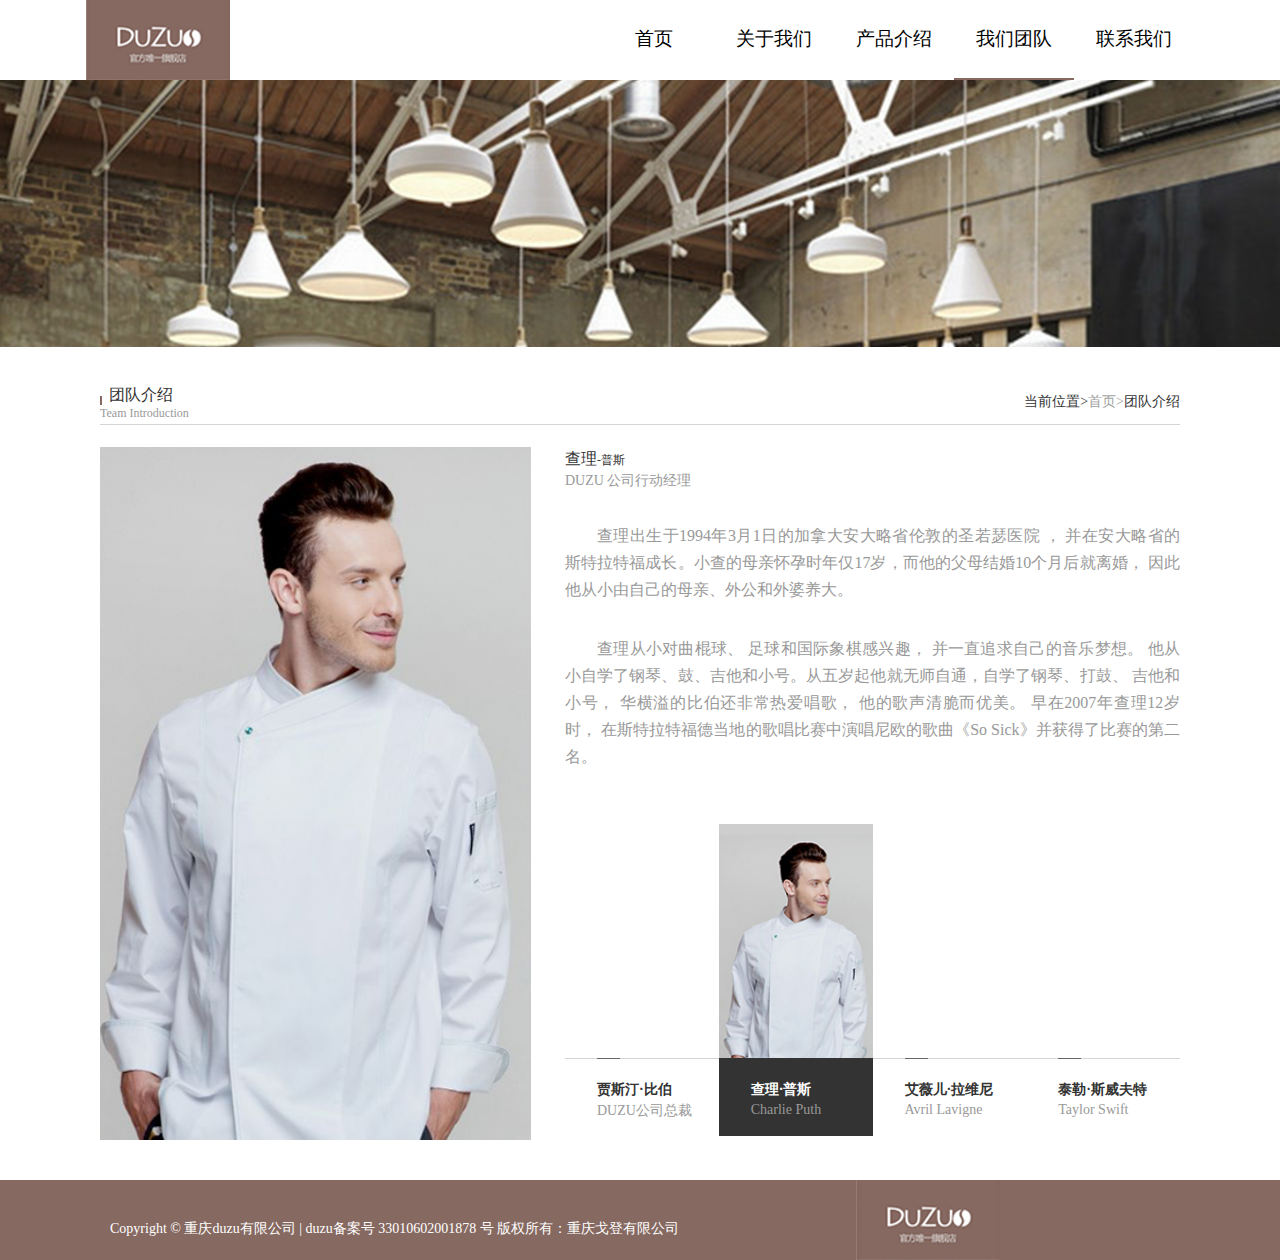
<file: code/team_cl.html>
<!DOCTYPE html>
<html lang="en">
<head>
	<meta charset="UTF-8">
	<title>我们团队-查理</title>
	<link rel="stylesheet" type="text/css" href="css/reset.css"/>
	<link rel="stylesheet" type="text/css" href="css/index.css"/>
	<link rel="stylesheet" type="text/css" href="css/public.css"/>
	<link rel="stylesheet" type="text/css" href="css/teams.css"/>
</head>
<body>
	<!--头部-->
	<header class="w1200 clearfix">
		<!--logo-->
		<div class="logo fl">
			<a href="#"><img src="images/logo.png"/></a>
		</div>
		<!--导航条-->
		<ul class="nav fr clearfix">
			<li><a href="index.html">首页</a></li>
			<li><a href="about_profile.html">关于我们</a></li>
			<li><a href="product_nt.html">产品介绍</a></li>
			<li class="nav_on"><a href="#">我们团队</a></li>
			<li><a href="contact.html">联系我们</a></li>
		</ul>
	</header>
	<!--内容-->
	<section class="main clearfix">
		<!-- 轮播图 -->
		<div class="banner">
			<img src="images/team/banner1.png" alt="">
		</div>
		<div class="w1200">
			<!-- 导航当前位置 -->
			<div class="nav_address clearfix">
				<div class="nav_address_l fl">
					<i></i><span>团队介绍</span>
					<div>Team Introduction</div>
				</div>
				<div class="nav_address_r fr">
					<span>当前位置></span><a href="index.html">首页></a><a href="#">团队介绍</a>
				</div>		
			</div>
			<!-- 团队介绍 -->
			<div class="teamBox fl">
				<img src="images/team/bigPic2.png" alt="">
			</div>
			<div class="teamTxt fr">
				<h3>查理<span>-普斯</span></h3>
				<h4>DUZU 公司行动经理</h4>
				<p>查理出生于1994年3月1日的加拿大安大略省伦敦的圣若瑟医院  ， 并在安大略省的斯特拉特福成长。小查的母亲怀孕时年仅17岁，而他的父母结婚10个月后就离婚， 因此他从小由自己的母亲、外公和外婆养大。</p>
				<p>查理从小对曲棍球、 足球和国际象棋感兴趣，  并一直追求自己的音乐梦想。  他从小自学了钢琴、鼓、吉他和小号。从五岁起他就无师自通，自学了钢琴、打鼓、 吉他和小号， 华横溢的比伯还非常热爱唱歌， 他的歌声清脆而优美。 早在2007年查理12岁时， 在斯特拉特福德当地的歌唱比赛中演唱尼欧的歌曲《So Sick》并获得了比赛的第二名。</p>
			</div>
			<ul class="teamSmall clearfix fr">
				<li>
					<a href="team_jsd.html"><img src="images/team/pic1.png" alt=""/></a>
					<div class="teamName">
						<em></em>
						<h3><a href="team_jsd.html">贾斯汀·比伯</a></h3>
						<p><a href="team_jsd.html">DUZU公司总裁</a></p>
					</div>
				</li>
				<li class="team_on">
					<a href="team_cl.html"><img src="images/team/pic2.png" alt=""/></a>
					<div class="teamName">
						<em></em>
						<h3><a href="team_cl.html">查理·普斯</a></h3>
						<p><a href="team_cl.html">Charlie Puth</a></p>
					</div>
				</li>
				<li>
					<a href="team_awe.html"><img src="images/team/pic3.png" alt=""/></a>
					<div class="teamName">
						<em></em>
						<h3><a href="team_awe.html">艾薇儿·拉维尼</a></h3>
						<p><a href="team_awe.html">Avril Lavigne</a></p>
					</div>
				</li>
				<li>
					<a href="team_tl.html"><img src="images/team/pic4.png" alt=""/></a>
					<div class="teamName">
						<em></em>
						<h3><a href="team_tl.html">泰勒·斯威夫特</a></h3>
						<p><a href="team_tl.html">Taylor Swift</a></p>
					</div>
				</li>
			</ul>
		</div>
	</section>
	<!--底部-->
	<footer>
		<div class="w1200">
			<div>Copyright © 重庆duzu有限公司 | duzu备案号 33010602001878 号 版权所有：重庆戈登有限公司</div>
			<img src="images/logo.png"/>
		</div>
	</footer>
</body>
</html>
</file>
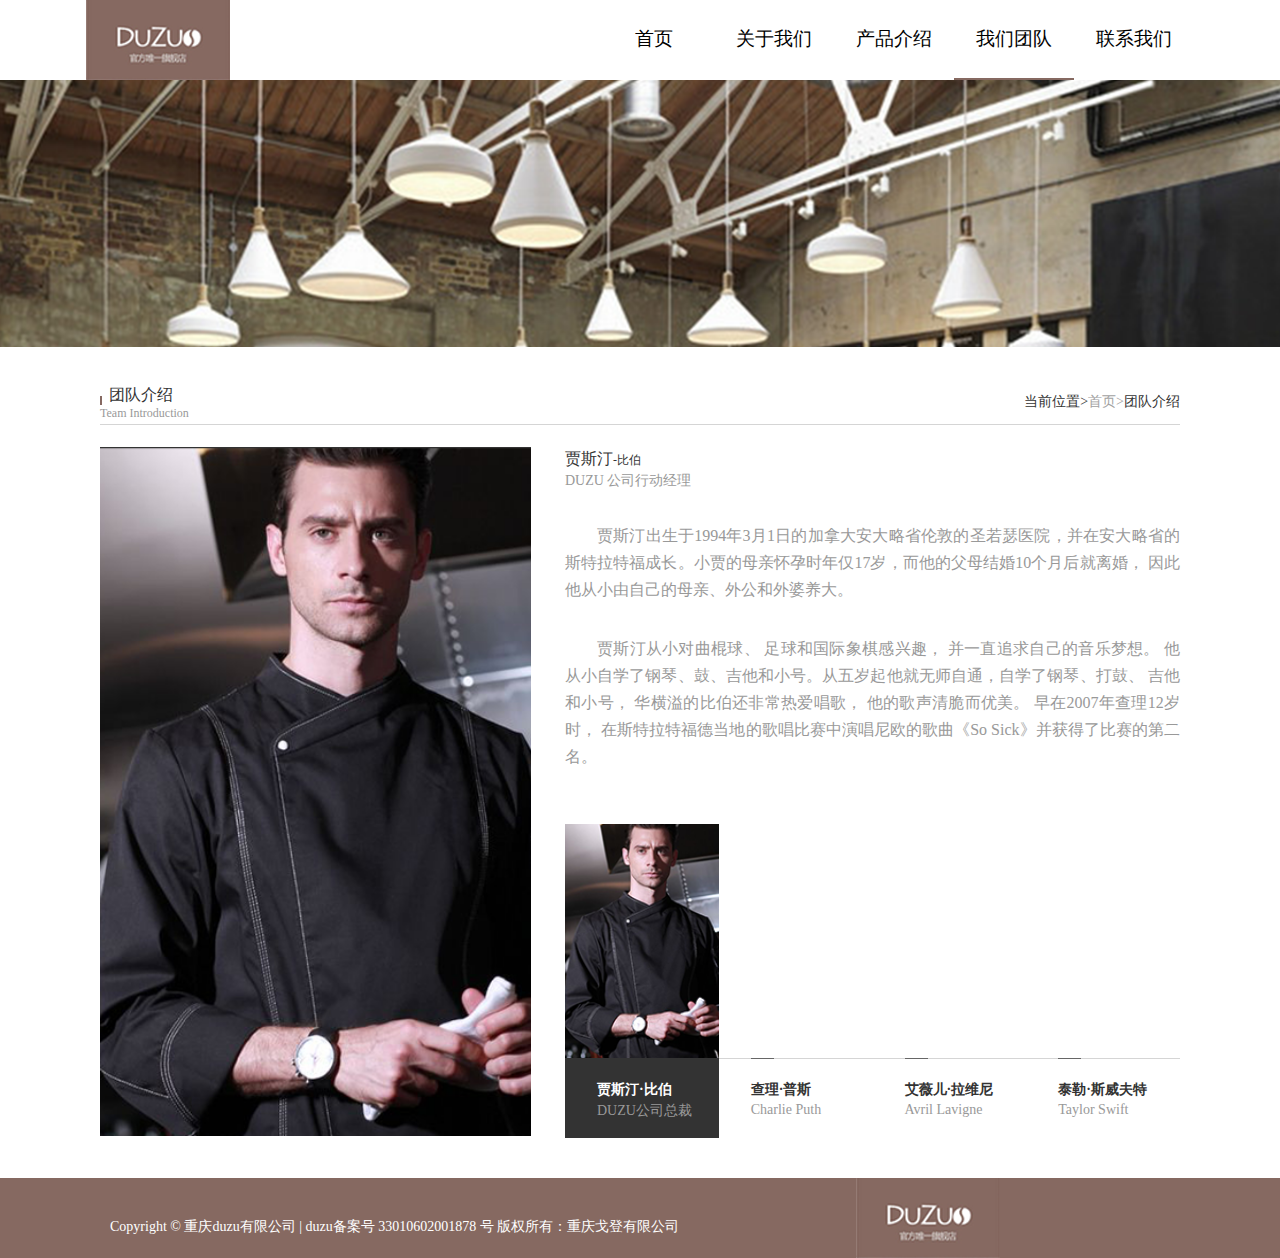
<file: code/team_jsd.html>
<!DOCTYPE html>
<html>
<head>
	<meta charset="UTF-8">
	<title>我们团队-贾斯汀·比伯</title>
	<link rel="stylesheet" type="text/css" href="css/reset.css"/>
	<link rel="stylesheet" type="text/css" href="css/index.css"/>
	<link rel="stylesheet" type="text/css" href="css/public.css"/>
	<link rel="stylesheet" type="text/css" href="css/teams.css"/>
</head>
<body>
	<!--头部-->
	<header class="w1200 clearfix">
		<!--logo-->
		<div class="logo fl">
			<a href="index.html"><img src="images/logo.png"/></a>
		</div>
		<!--导航条-->
		<ul class="nav fr clearfix">
			<li><a href="index.html">首页</a></li>
			<li><a href="about_profile.html">关于我们</a></li>
			<li><a href="product_nt.html">产品介绍</a></li>
			<li class="nav_on"><a href="#">我们团队</a></li>
			<li><a href="contact.html">联系我们</a></li>
		</ul>
	</header>
	<!--内容-->
	<section class="main clearfix">
		<!-- 轮播图 -->
		<div class="banner">
			<img src="images/team/banner1.png" alt="">
		</div>
		<div class="w1200">
			<!-- 导航当前位置 -->
			<div class="nav_address clearfix">
				<div class="nav_address_l fl">
					<i></i><span>团队介绍</span>
					<div>Team Introduction</div>
				</div>
				<div class="nav_address_r fr">
					<span>当前位置></span><a href="index.html">首页></a><a href="#">团队介绍</a>
				</div>		
			</div>
			<!-- 团队介绍 -->
			<div class="teamBox fl">
				<img src="images/team/bigPic1.png" alt="">
			</div>
			<div class="teamTxt fr">
				<h3>贾斯汀<span>-比伯</span></h3>
				<h4>DUZU 公司行动经理</h4>
				<p> 贾斯汀出生于1994年3月1日的加拿大安大略省伦敦的圣若瑟医院，并在安大略省的斯特拉特福成长。小贾的母亲怀孕时年仅17岁，而他的父母结婚10个月后就离婚， 因此他从小由自己的母亲、外公和外婆养大。</p>
				<p>贾斯汀从小对曲棍球、 足球和国际象棋感兴趣，  并一直追求自己的音乐梦想。  他从小自学了钢琴、鼓、吉他和小号。从五岁起他就无师自通，自学了钢琴、打鼓、 吉他和小号， 华横溢的比伯还非常热爱唱歌， 他的歌声清脆而优美。 早在2007年查理12岁时， 在斯特拉特福德当地的歌唱比赛中演唱尼欧的歌曲《So Sick》并获得了比赛的第二名。</p>
			</div>
			<ul class="teamSmall clearfix fr">
				<li class="team_on">
					<a href="team_jsd.html"><img src="images/team/pic1.png" alt=""/></a>
					<div class="teamName">
						<em></em>
						<h3><a href="team_jsd.html">贾斯汀·比伯</a></h3>
						<p><a href="team_jsd.html">DUZU公司总裁</a></p>
					</div>
				</li>
				<li>
					<a href="team_cl.html"><img src="images/team/pic2.png" alt=""/></a>
					<div class="teamName">
						<em></em>
						<h3><a href="team_cl.html">查理·普斯</a></h3>
						<p><a href="team_cl.html">Charlie Puth</a></p>
					</div>
				</li>
				<li>
					<a href="team_awe.html"><img src="images/team/pic3.png" alt=""/></a>
					<div class="teamName">
						<em></em>
						<h3><a href="team_awe.html">艾薇儿·拉维尼</a></h3>
						<p><a href="team_awe.html">Avril Lavigne</a></p>
					</div>
				</li>
				<li>
					<a href="team_tl.html"><img src="images/team/pic4.png" alt=""/></a>
					<div class="teamName">
						<em></em>
						<h3><a href="team_tl.html">泰勒·斯威夫特</a></h3>
						<p><a href="team_tl.html">Taylor Swift</a></p>
					</div>
				</li>
			</ul>
		</div>
	</section>
	<!--底部-->
	<footer>
		<div class="w1200">
			<div>Copyright © 重庆duzu有限公司 | duzu备案号 33010602001878 号 版权所有：重庆戈登有限公司</div>
			<img src="images/logo.png"/>
		</div>
	</footer>
</body>
</html>
</file>
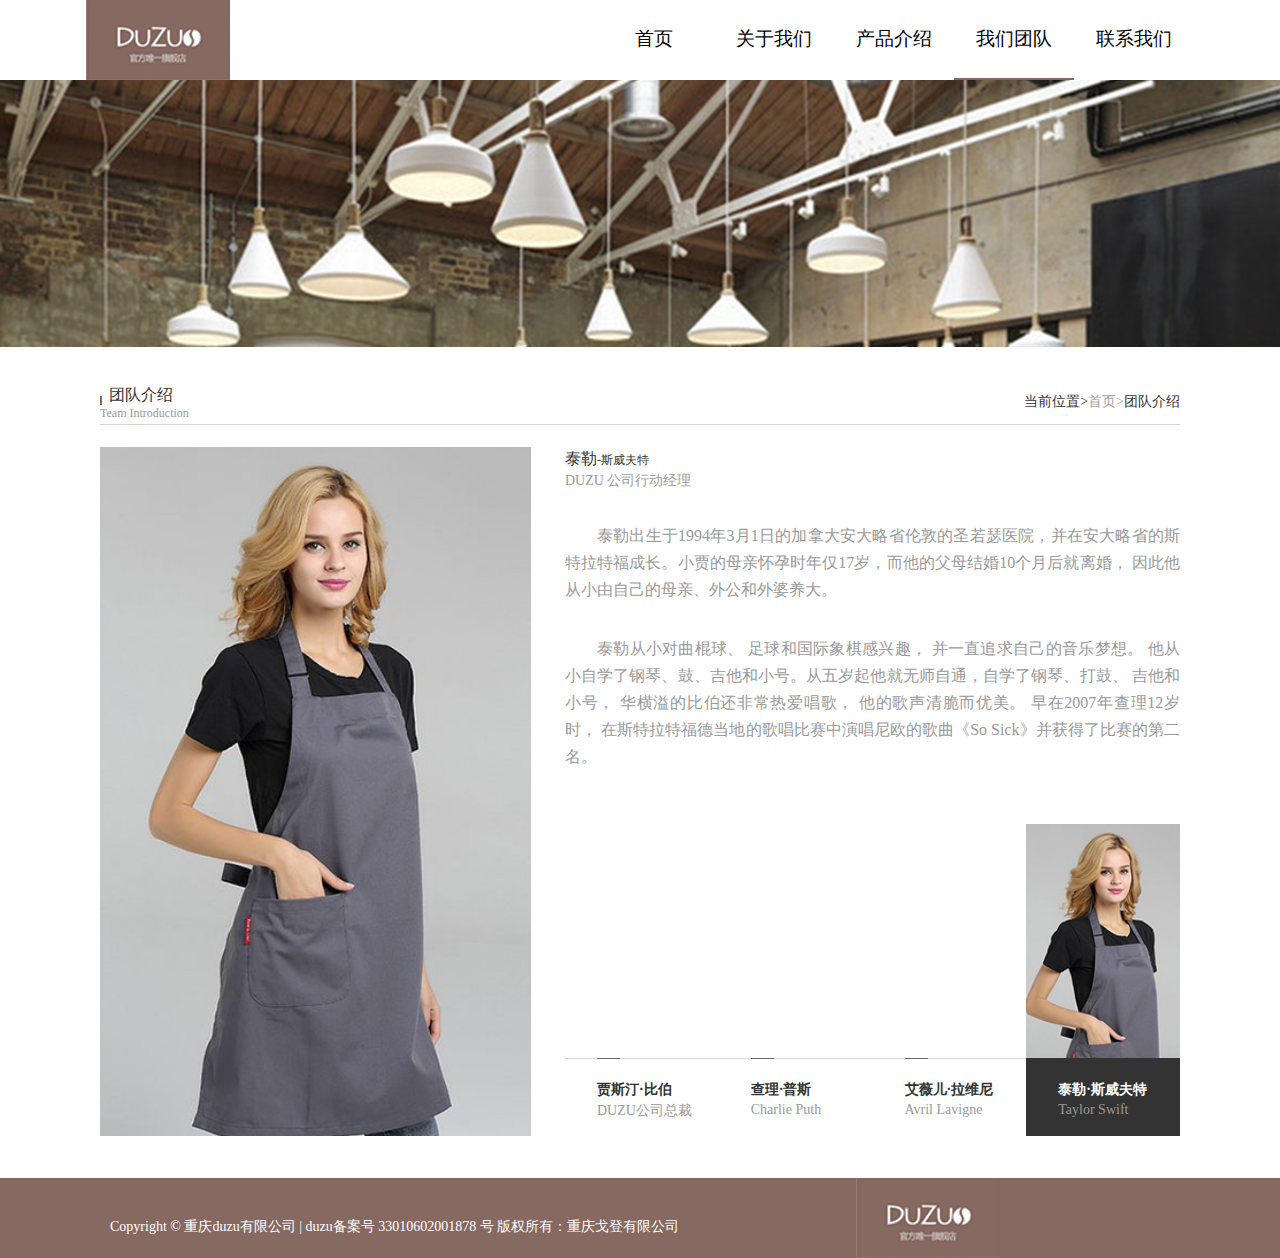
<file: code/team_tl.html>
<!DOCTYPE html>
<html lang="en">
<head>
	<meta charset="UTF-8">
	<title>我们团队-泰勒·斯威夫特</title>
	<link rel="stylesheet" type="text/css" href="css/reset.css"/>
	<link rel="stylesheet" type="text/css" href="css/index.css"/>
	<link rel="stylesheet" type="text/css" href="css/public.css"/>
	<link rel="stylesheet" type="text/css" href="css/teams.css"/>
</head>
<body>
	<!--头部-->
	<header class="w1200 clearfix">
		<!--logo-->
		<div class="logo fl">
			<a href="index.html"><img src="images/logo.png"/></a>
		</div>
		<!--导航条-->
		<ul class="nav fr clearfix">
			<li><a href="index.html">首页</a></li>
			<li><a href="about_profile.html">关于我们</a></li>
			<li><a href="product_nt.html">产品介绍</a></li>
			<li class="nav_on"><a href="#">我们团队</a></li>
			<li><a href="contact.html">联系我们</a></li>
		</ul>
	</header>
	<!--内容-->
	<section class="main clearfix">
		<!-- 轮播图 -->
		<div class="banner">
			<img src="images/team/banner1.png" alt="">
		</div>
		<div class="w1200">
			<!-- 导航当前位置 -->
			<div class="nav_address clearfix">
				<div class="nav_address_l fl">
					<i></i><span>团队介绍</span>
					<div>Team Introduction</div>
				</div>
				<div class="nav_address_r fr">
					<span>当前位置></span><a href="index.html">首页></a><a href="#">团队介绍</a>
				</div>		
			</div>
			<!-- 团队介绍 -->
			<div class="teamBox fl">
				<img src="images/team/bigPic4.png" alt="">
			</div>
			<div class="teamTxt fr">
				<h3>泰勒<span>-斯威夫特</span></h3>
				<h4>DUZU 公司行动经理</h4>
				<p>泰勒出生于1994年3月1日的加拿大安大略省伦敦的圣若瑟医院，并在安大略省的斯特拉特福成长。小贾的母亲怀孕时年仅17岁，而他的父母结婚10个月后就离婚， 因此他从小由自己的母亲、外公和外婆养大。</p>
				<p>泰勒从小对曲棍球、 足球和国际象棋感兴趣，  并一直追求自己的音乐梦想。  他从小自学了钢琴、鼓、吉他和小号。从五岁起他就无师自通，自学了钢琴、打鼓、 吉他和小号， 华横溢的比伯还非常热爱唱歌， 他的歌声清脆而优美。 早在2007年查理12岁时， 在斯特拉特福德当地的歌唱比赛中演唱尼欧的歌曲《So Sick》并获得了比赛的第二名。</p>
			</div>
			<ul class="teamSmall clearfix fr">
				<li>
					<a href="team_jsd.html"><img src="images/team/pic1.png" alt=""/></a>
					<div class="teamName">
						<em></em>
						<h3><a href="team_jsd.html">贾斯汀·比伯</a></h3>
						<p><a href="team_jsd.html">DUZU公司总裁</a></p>
					</div>
				</li>
				<li>
					<a href="team_cl.html"><img src="images/team/pic2.png" alt=""/></a>
					<div class="teamName">
						<em></em>
						<h3><a href="team_cl.html">查理·普斯</a></h3>
						<p><a href="team_cl.html">Charlie Puth</a></p>
					</div>
				</li>
				<li>
					<a href="team_awe.html"><img src="images/team/pic3.png" alt=""/></a>
					<div class="teamName">
						<em></em>
						<h3><a href="team_awe.html">艾薇儿·拉维尼</a></h3>
						<p><a href="team_awe.html">Avril Lavigne</a></p>
					</div>
				</li>
				<li  class="team_on">
					<a href="team_tl.html"><img src="images/team/pic4.png" alt=""/></a>
					<div class="teamName">
						<em></em>
						<h3><a href="team_tl.html">泰勒·斯威夫特</a></h3>
						<p><a href="team_tl.html">Taylor Swift</a></p>
					</div>
				</li>
			</ul>
		</div>
	</section>
	<!--底部-->
	<footer>
		<div class="w1200">
			<div>Copyright © 重庆duzu有限公司 | duzu备案号 33010602001878 号 版权所有：重庆戈登有限公司</div>
			<img src="images/logo.png"/>
		</div>
	</footer>
</body>
</html>
</file>
<file: code/css/index.css>
.logo{
	width: 144px;
	margin-left: 46px;
}
.nav{
	margin-right: 46px;
}
.nav>li{
	text-align: center;
	float: left;
	width: 120px;
	line-height: 78px;
}
.nav>li>a{
	display: block;
	width: 100%;
	height: 100%;
	font-size: 19px;
	color: #000;
}
.nav>li:hover a{
	color: #866961;
}
.nav>li:hover{
	border-bottom: 2px solid #866961;
}
.nav_on{
	border-bottom: 2px solid #866961;
}
.nav_on>a{
	color: #866961;
}
/*轮播图*/
.banner{
	position: relative;
}
.bannerContent{
	width: 100%;
	height: 420px;
	position: absolute;
	top: 0px;
	left: 0px;
}
.bannerTxt{
	width: 555px;
	height: auto;
	position: absolute;
	top: 35%;
	left: 15%;
	color: #fff;
	text-align: center;
}
.bannerTxt h3{
	font-size: 36px;
	line-height: 50px;
}
.bannerTxt>h3>span{
	display: inline-block;
	width: 20px;
	height: 20px;
	margin: -2px 16px;
	border-top: 1px solid #FFF;
}
.bannerTxt>h3>span:first-of-type{
	border-left: 1px solid #fff;
}
.bannerTxt>h3>span:last-of-type{
	border-right: 1px solid #fff;
}
.bannerTxt hr{
	width: 65px;
}
.bannerTxt h5{
	font-size: 14px;
}
.bannerContent:hover>.bannerTxt{
	transform: rotateY(360deg);
	 transition: all 2s;
}
/*标题*/
.titles{
	text-align: center;
	margin-bottom: 50px;
}
.titles>h3,.about_two>h3{
	font-size: 24px;
	color: #333;
	font-weight: bold;
}
.titles>hr{
	width: 80px;
	display: inline-block;
	vertical-align: middle;
}
.titles>p{
	display: inline-block;
	vertical-align: middle;
	font-size: 14px;
	color: #666;
	margin: 9px 0 8px;
}
.titles>img{
	display: block;
	width: 24px;
	margin: 0 auto;
}
/*关于我们*/
.about{
	margin: 50px 0 96px;
}
.about_one{
	margin-left:60px;
	border: 1px solid #333;
}
.about_one>img{
	position: relative;
	top: -15px;
	left: 15px;
}
.about_two{
	margin-right:60px;
	width: 600px;
}
.about_two>hr{
	margin: 56px 0 36px;
	width: 36px;
}
.about_two>p{
	line-height: 29px;
	font-size: 14px;
	text-align: justify;
	color: #393438;
	text-indent: 2em;
	margin-top: 28px;
}
/*产品介绍*/
.product{
	background: url(../images/index/background1.jpg) no-repeat;
	margin-top: 40px;
}
.product_one{
	width: 328px;
	display: inline-block;
	text-align: center;
	margin: 0 34px;
}
.product_one>div{
	position: relative;
	margin-bottom: 18px;
}
.product_one>div div{
	display: none;
	position: absolute;
	top: 0;
	left: 0;
	width: 100%;
	height: 100%;
	background: rgba(0,0,0,.5);
}
.product_one>div>div>a{
	display: block;
	width: 100%;
	height: 100%;
}
.product_one>div>div>a>img{
	width: 64px;
	position: absolute;
	top: 50%;
	margin-top: -33px;
	margin-left: -32px;
}
.product_one h3 a{
	font-size: 24px;
	margin: 18px 0 8px;
	color: #666666;
	font-weight: bold;
}
.product_one hr{
	width: 32px;
	border:1px solid #333;
	display: inline-block;
	margin: 7px 0 15px;
}
.product_one p a{
	font-size: 14px;
	color: #999999;
	line-height: 24px;
}
.product_one:hover>div>div{
	display: block;
}
.product_one:hover a{
	color: #333;
}
/*公司团队*/
.team{
	margin-top: 78px;
	padding-top: 30px;
	background: url(../images/index/background2.jpg) no-repeat;
	padding-bottom: 132px;
}
.team_one{
	width: 245px;
	text-align: center;
	display: inline-block;
	margin: 0 25px;
}
.team_txt{
	position: relative;
	box-sizing: border-box;
	border: 1px solid #999;
	border-top: transparent;
	height: 102px;
	overflow:hidden;
}
.team_txt>h3{
	font-size: 20px;
	margin: 29px 0 11px;
}
.team_txt>h3 a{
	color: #333;
}
.team_txt>p a{
	font-size: 16px;
	color: #494949;
}
.team_one:hover>div>div{
	display: block;
}
.team_txt>div{
	width: 100%;
	height: 100%;
	display: none;
	background: #3b3b3b;
	position: absolute;
	top: 0;
	left: 0;
}
.team_txt>div a{
	color: #fff;
}
.team_txt>div h3{
	font-size: 20px;
	margin: 8px 0 0;
}
.team_txt>div p{
	font-size: 14px;
	line-height: 23px;
	margin: 0 23px;
}
.team_txt>div hr{
	display: inline-block;
	width: 28px;
}
/*联系我们*/
.contact{
	padding: 40px 0 52px;
}
.contact_one{
	width: 664px;
	margin-left: 66px;
}
.contact_two{
	width: 350px;
}
.contact_two li{
	margin-bottom: 28px;
}
.contact_two li img{
	width: 40px;
	margin-right: 16px;
}
.contact_two_txt h3{
	line-height: 28px;
	font-size: 20px;
	color: #333;
}
.contact_two_txt h4{
	font-size: 14px;
	color: #333;
	line-height: 26px;
}
.contact_two_txt p{
	line-height: 23px;
	font-size: 14px;
	color: #999;
}
/*底部*/
footer{
	height: 80px;
	background: #866961;
}
footer>div>div{
	float: left;
	font-size: 14px;
	margin: 40px 0 0 70px;
	color: #fff;
}
footer img{
	width: 144px;
	float: right;
	margin-right: 240px;
}
</file>
<file: code/css/public.css>
/*导航定位*/
.nav_address{
	margin: 38px 60px 22px;
	border-bottom: 1px solid #d5d5d5;
}
.nav_address_l{
	margin-right: 36px;
}
.nav_address_l>i{
	display: inline-block;
	width: 2px;
	height: 10px;
	background: url(../images/border.png);
	vertical-align: bottom;
}
.nav_address_l>span{
	margin-left: 7px;
	font-size: 16px;
	color: #333;
}
.nav_address_l>div{
	font-size: 12px;
	color: #999;
	margin-bottom: 3px;
}
.nav_address_r{
	line-height: 33px;
	font-size: 14px;
}
.nav_address_r a{
	color: #a1a1a1;
}
.nav_address_r a:last-of-type{
	color: #333;
}
</file>
<file: code/css/about.css>
/*公司简介*/
.profileMain p,.centerMain p{
	margin: 27px 0 36px;
	font-size: 14px;
	color: #666;
	text-indent: 2em;
	line-height: 24px;
	text-align: justify;
}
/*新闻消息*/
.newsMain li{
	padding: 26px 0;
	border-bottom: 1px solid #f2f2f2;
}
.newsDates{
	padding: 0 13px;
	border-right: 1px solid #F2F2F2;
	text-align: center;
}
.newsDates h1{
	line-height: 48px;
	font-size: 48px;
	color: #866961;
}
.newsDates h3{
	font-size: 14px;
	color: #a7a7a7;
}
.newsTxt{
	margin-left: 18px;
}
.newsTxt>h2{
	margin-bottom:20px ;
}
.newsTxt>h2>a{
	font-size: 16px;
	color: #866961;
}
.newsTxt>p>a{
	font-size: 14px;
	color: #666;
}
/*公司介绍*/
/*<!--时间轴显示内容部分-->*/
.courseMain>li{
	display: flex;
}
.course_on>.courseDates,.course_on .courseTxt>li:first-of-type>h4>a{
	color: #866961;
}	
.courseDates{
	color: #999;
}
.courseTxt a{
	color: #666;
}
.courseDates>h3{
	float: left;
	font-size: 24px;
}
.courseDates>div{
	float: left;
	margin: 7px 17px 0 14px;
}
.courseDates>div>span{
	display: inline-block;
	width: 1px ;
	height: 7px;
	background: #edded9;
	margin-left: 2px;
}
.courseDates>em{
	clear: both;
	display: block;
	width: 1px;
	height: 70%;
	margin-left: 22%;
	background: #d5d5d5;
}
.courseTxt{
	flex: 1;
}
.courseTxt>li{
	width: 100%;
	border-bottom: 1px solid #f2f2f2;
	margin-bottom: 23px;
}
.courseTxt>li>h4{
	margin: 7px 0 7px;
}
.courseMain>li:first-of-type .courseTxt>li:first-of-type>h4{
	margin: 8px 0 7px;
}
.courseTxt>li>h4>a>span{
	margin-right: 22px;
}
/*第三级页面*/
.centerMain>h3{
	font-size: 20px;
	color: #333;
	text-align: center;
}
.centerMain>h4{
	font-size: 14px;
	color: #333;
	margin: 40px 0 25px;
}
</file>
<file: code/css/products.css>
/*内容部分*/
.main{
	margin-bottom: 40px;
}
/*产品展示*/
.productBox{
	width: 431px;
	margin-left:60px;
}
.productTxt{
	padding-top:22px ;
	margin-right:60px;
	width: 615px;
}
.productTxt p{
	text-indent: 2em;
	font-size: 16px;
	line-height: 30px;
	margin-bottom: 30px;
	color: #333;
	text-align: justify;
}
.productTxt p:last-child{
	margin-bottom: 0px;
}
</file>
<file: code/css/teams.css>
/*内容部分*/
.main{
	margin-bottom: 40px;
}
.banner{
	position: relative;
	
}
/*团队介绍*/
.teamBox{
	width: 431px;
	margin-left:60px;
}
.teamTxt{
	margin-right:60px;
	width: 615px;
}
.teamTxt>h3{
	font-size: 16px;
	color: #333;
	line-height: 24px;
}
.teamTxt>h3>span{
	font-size: 12px;
}
.teamTxt>h4{
	font-size: 14px;
	color: #999;
}
.teamTxt p{
	text-indent: 2em;
	font-size: 16px;
	line-height: 27px;
	margin:32px 0;
	color: #999;
	text-align: justify;
}
.teamTxt p:last-child{
	margin-bottom: 54px;
}
.teamSmall{
	margin-right:60px;
	width: 615px;
}
.teamSmall li{
	float: left;
	width: 25%;
}
.teamSmall a img{
	visibility: hidden;
}
.teamName{
	border-top: 1px solid #d5d5d5;
	font-size: 14px;
	padding: 18px 0 18px 32px;
	position: relative;
}
.teamName em{
	display: block;
	width: 23px;
	height: 1px;
	position: absolute;
	top: -1px;
	left: 32px;
	background: #666;
}
.teamName>h3>a{
	line-height: 25px;
	font-size: 14px;
	font-weight: bold;
	color: #333;
}
.teamName>p>a{
	color: #999;
}
.teamSmall li:hover>a>img,.team_on>a>img{
	visibility: visible;
}
.teamSmall li:hover .teamName,.team_on>.teamName{
	background: #333;
	border-top: 1px solid #333;
}
.teamSmall li:hover .teamName>em,.team_on>.teamName>em{
	background: #333;
}
.teamSmall li:hover .teamName>h3>a,.team_on>.teamName>h3>a{
	color: #fff;
}
</file>
